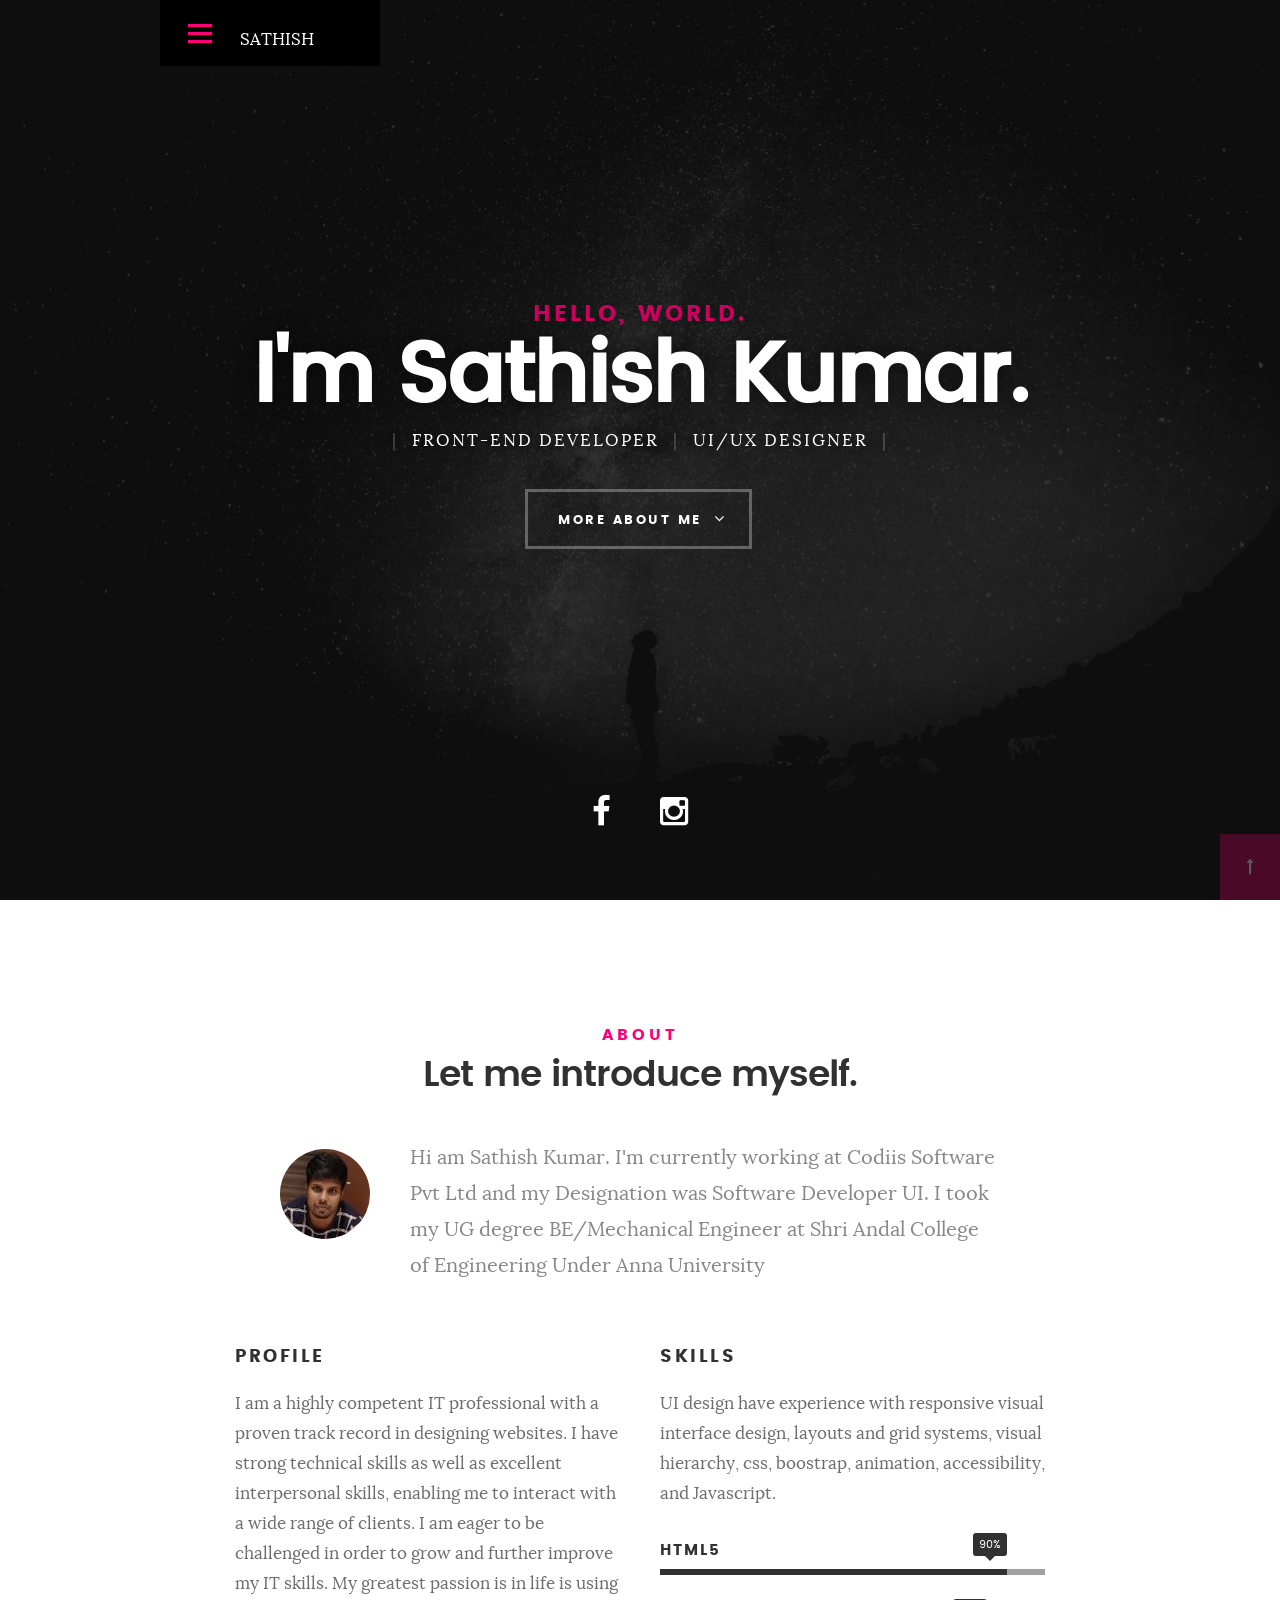
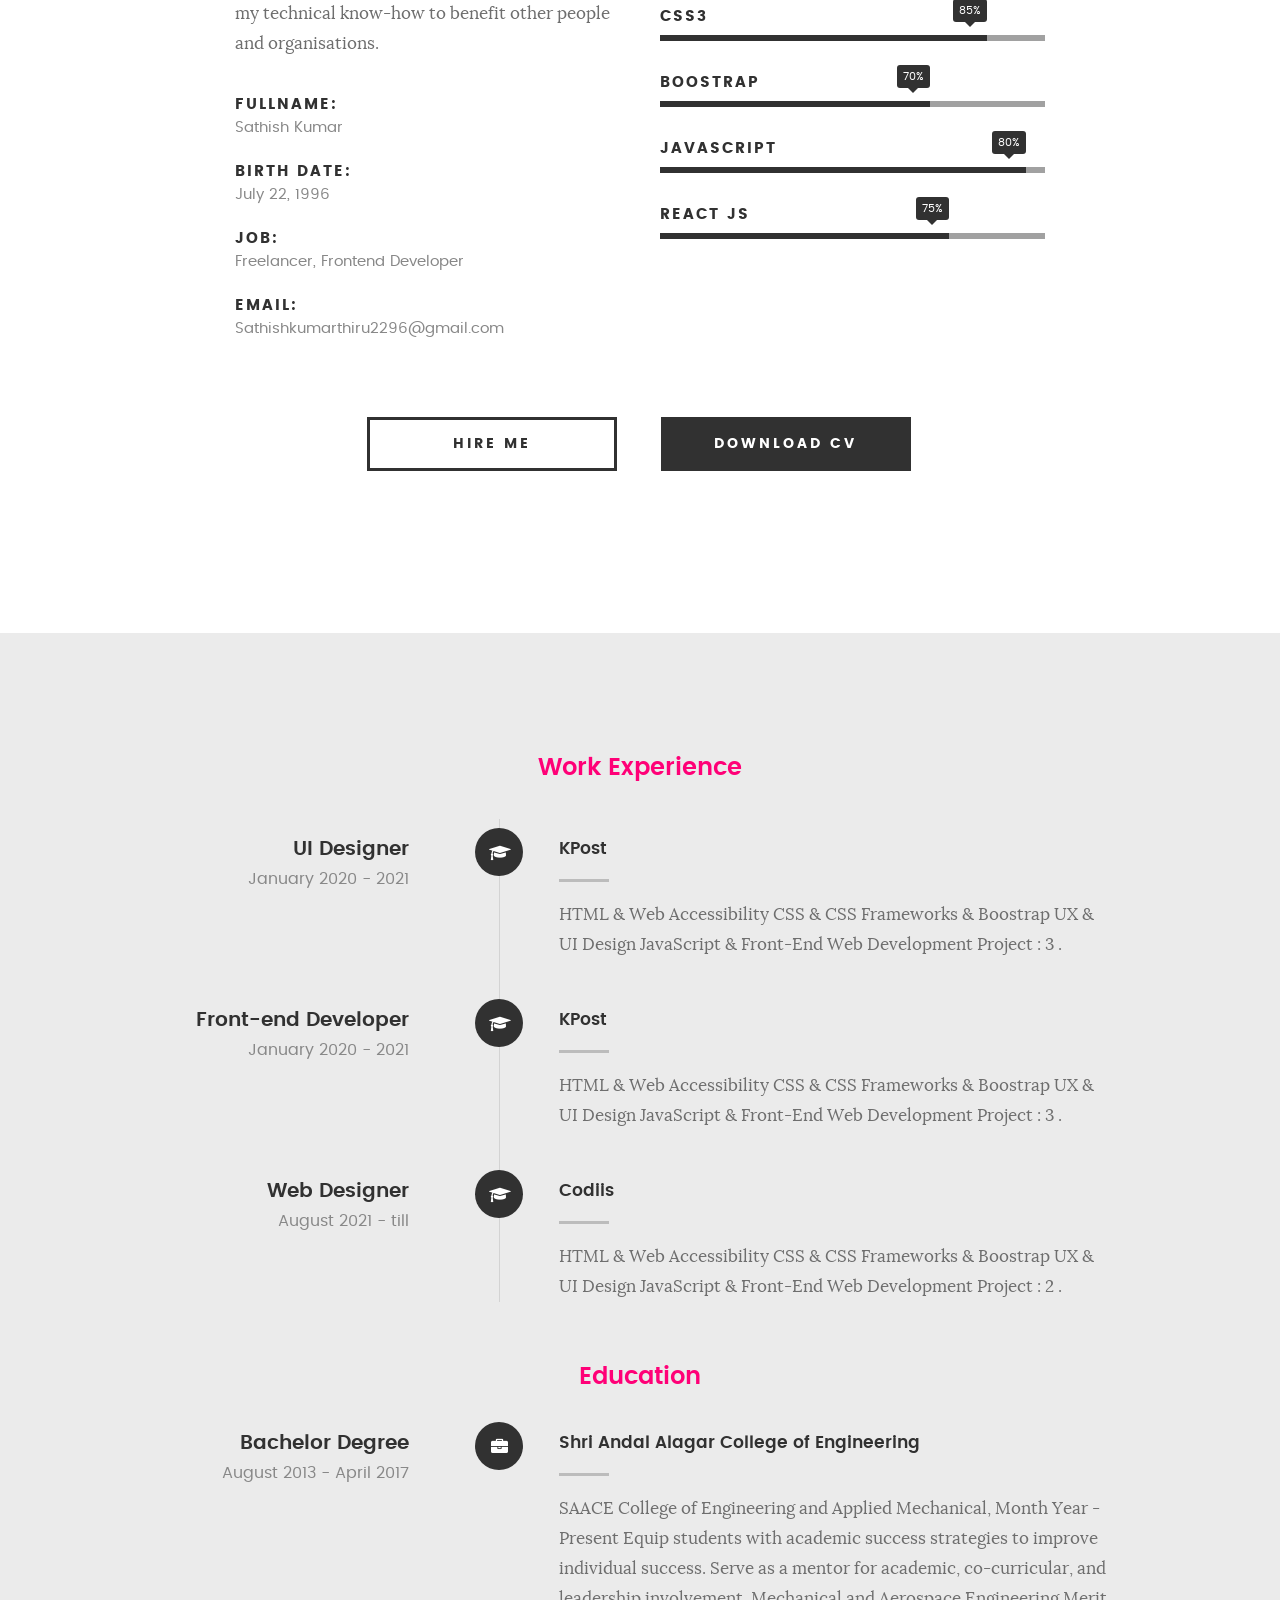
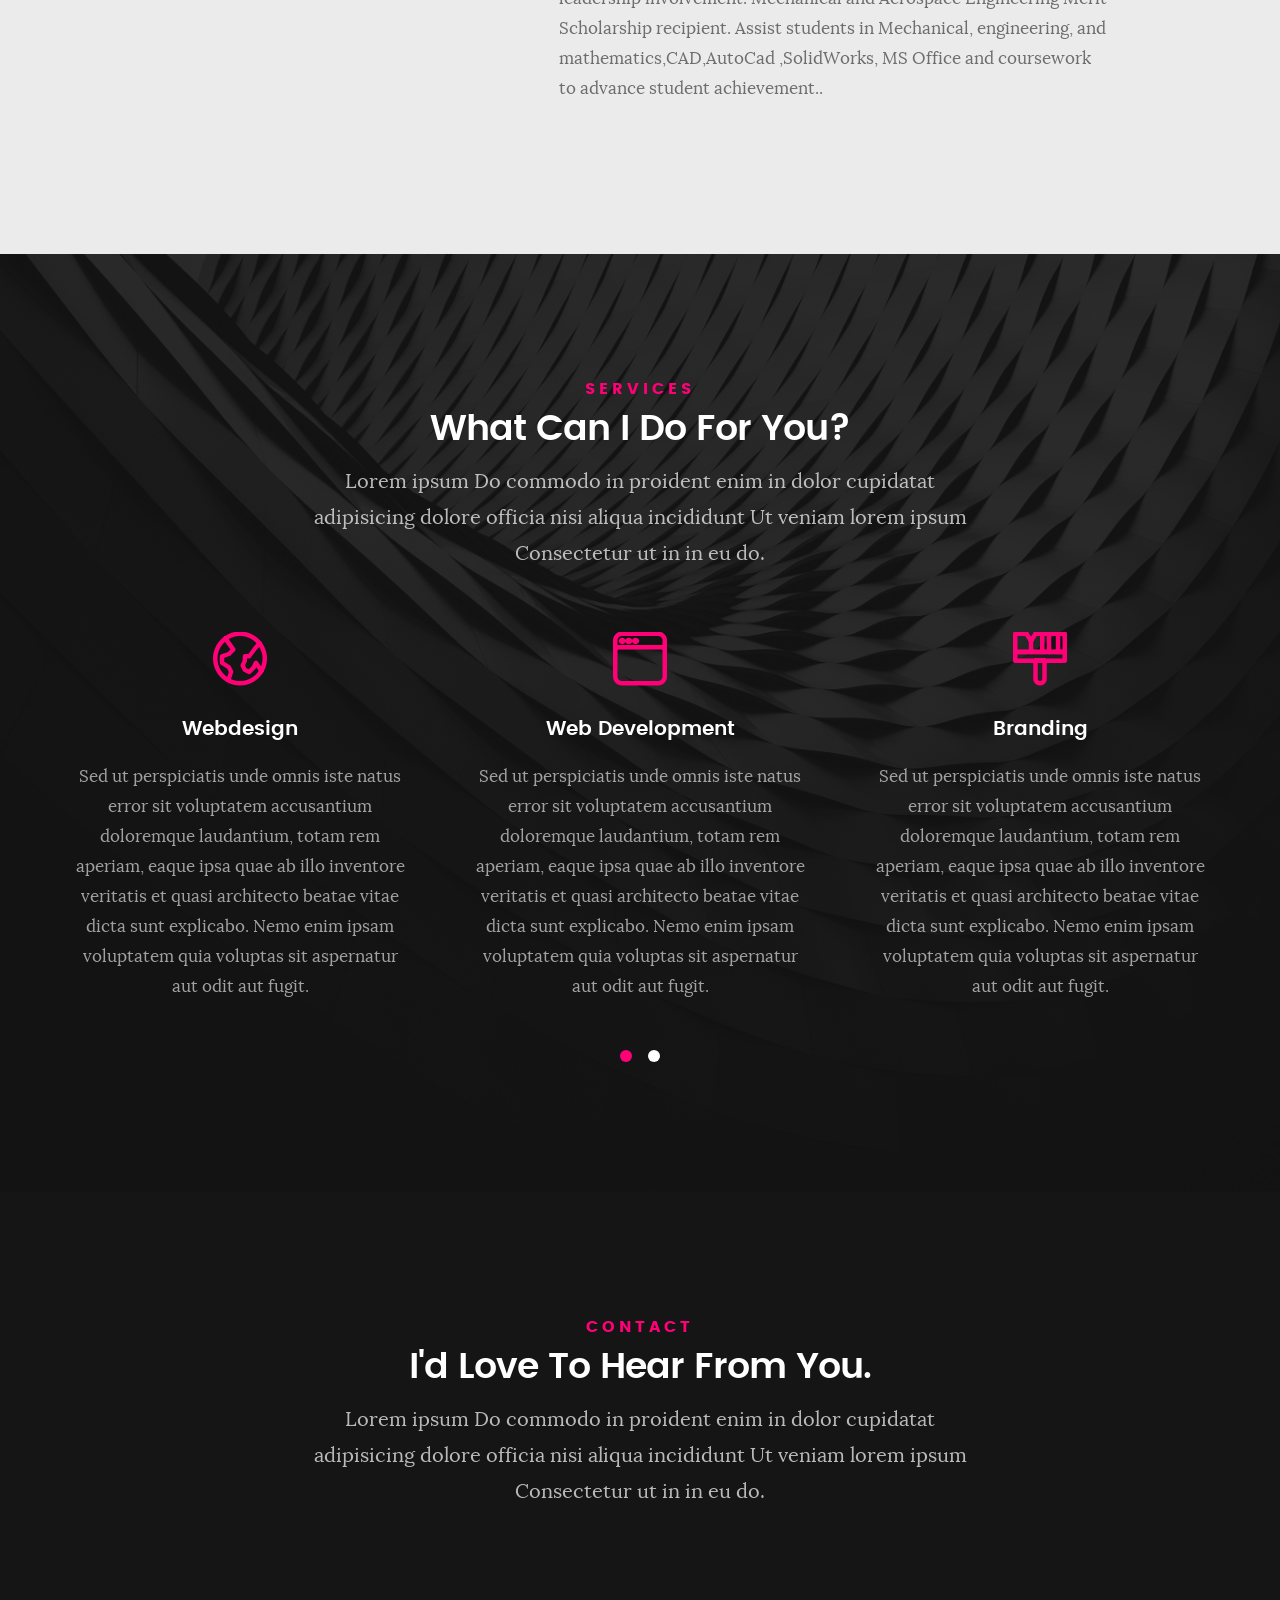
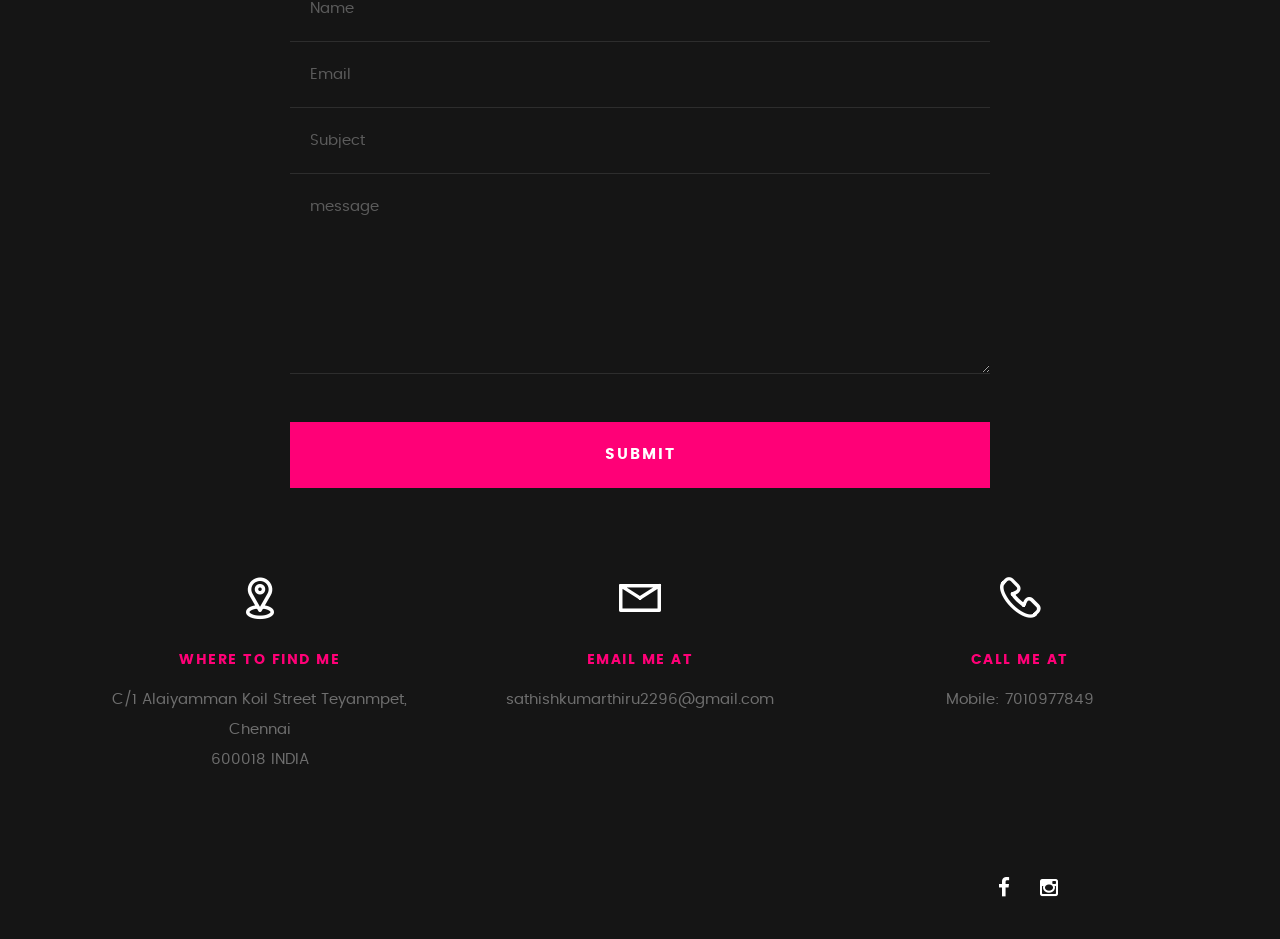
<file: index.html>
<!DOCTYPE html>
<!--[if IE 8 ]><html class="no-js oldie ie8" lang="en"> <![endif]-->
<!--[if IE 9 ]><html class="no-js oldie ie9" lang="en"> <![endif]-->
<!--[if (gte IE 9)|!(IE)]><!--><html class="no-js" lang="en"> <!--<![endif]-->
<head>

   <!--- basic page needs
   ================================================== -->
   <meta charset="utf-8">
	<title>SATZZZ</title>
	<meta name="description" content="">  
	<meta name="author" content="">

   <!-- mobile specific metas
   ================================================== -->
	<meta name="viewport" content="width=device-width, initial-scale=1, maximum-scale=1">

 	<!-- CSS
   ================================================== -->
   <link rel="stylesheet" href="css/base.css">  
   <link rel="stylesheet" href="css/main.css">
   <link rel="stylesheet" href="css/vendor.css">     

   <!-- script
   ================================================== -->   
	<script src="js/modernizr.js"></script>
	<script src="js/pace.min.js"></script>

   <!-- favicons
	================================================== -->
	<link rel="icon" type="image/png" href="favicon.png">

</head>

<body id="top">

	<!-- header 
   ================================================== -->
   <header>   	
   	<div class="row">

   		<div class="top-bar">
   			<a class="menu-toggle" href="#"><span>Menu</span></a>

	   		<div class="logo">
		         <a href="index.html">SATHISH</a>
		      </div>		      

		   	<nav id="main-nav-wrap">
					<ul class="main-navigation">
						<li class="current"><a class="smoothscroll"  href="#intro" title="">Home</a></li>
						<li><a class="smoothscroll"  href="#about" title="">About</a></li>
						<li><a class="smoothscroll"  href="#resume" title="">Resume</a></li>
						<li><a class="smoothscroll"  href="#portfolio" title="">Portfolio</a></li>
						<li><a class="smoothscroll"  href="#services" title="">Services</a></li>					
						<li><a class="smoothscroll"  href="#contact" title="">Contact</a></li>	
						<!-- <li><a href="styles.html" title="">Style Demo</a></li>				 -->
					</ul>
				</nav>    		
   		</div> <!-- /top-bar --> 
   		
   	</div> <!-- /row --> 		
   </header> <!-- /header -->

	<!-- intro section
   ================================================== -->
   <section id="intro">   

   	<div class="intro-overlay"></div>	

   	<div class="intro-content">
   		<div class="row">

   			<div class="col-twelve">

	   			<h5>Hello, World.</h5>
	   			<h1>I'm Sathish Kumar.</h1>

	   			<p class="intro-position">
	   				<span>Front-end Developer</span>
	   				<span>UI/UX Designer</span> 
	   			</p>

	   			<a class="button stroke smoothscroll" href="#about" title="">More About Me</a>

	   		</div>  
   			
   		</div>   		 		
   	</div> <!-- /intro-content --> 

   	<ul class="intro-social">        
         <li><a href="https://www.facebook.com/people/Sathish-Kumar/100014568794311"><i class="fa fa-facebook"></i></a></li>
         <!-- <li><a href="#"><i class="fa fa-behance"></i></a></li>
         <li><a href="#"><i class="fa fa-twitter"></i></a></li>
         <li><a href="#"><i class="fa fa-dribbble"></i></a></li> -->
         <li><a href="https://www.instagram.com/sathish_sk_dev"><i class="fa fa-instagram"></i></a></li>
      </ul> <!-- /intro-social -->      	

   </section> <!-- /intro -->


   <!-- about section
   ================================================== -->
   <section id="about">  

   	<div class="row section-intro">
   		<div class="col-twelve">

   			<h5>About</h5>
   			<h1>Let me introduce myself.</h1>

   			<div class="intro-info">

   				<img src="images/SATZZ.jpg" alt="Profile Picture">

   				<p class="lead">
					   <!-- Lorem ipsum Exercitation culpa qui dolor consequat exercitation fugiat laborum ex ea eiusmod ad do aliqua occaecat nisi ad irure sunt id pariatur Duis laboris amet exercitation veniam labore consectetur ea id quis eiusmod. -->
					   Hi am Sathish Kumar. I'm currently working at Codiis Software Pvt Ltd and my Designation was Software Developer UI. I took my UG degree BE/Mechanical Engineer at Shri Andal College of Engineering Under Anna University
					</p>
   			</div>   			

   		</div>   		
   	</div> <!-- /section-intro -->

   	<div class="row about-content">

   		<div class="col-six tab-full">

   			<h3>Profile</h3>
   			<p>I am a highly competent IT professional with a proven track record in designing websites. I have strong technical skills as well as excellent interpersonal skills, enabling me to interact with a wide range of clients. I am eager to be challenged in order to grow and further improve my IT skills. My greatest passion is in life is using my technical know-how to benefit other people and organisations.</p>

   			<ul class="info-list">
   				<li>
   					<strong>Fullname:</strong>
   					<span>Sathish Kumar</span>
   				</li>
   				<li>
   					<strong>Birth Date:</strong>
   					<span>July 22, 1996</span>
   				</li>
   				<li>
   					<strong>Job:</strong>
   					<span>Freelancer, Frontend Developer</span>
   				</li>
   				
   				<li>
   					<strong>Email:</strong>
   					<span>Sathishkumarthiru2296@gmail.com</span>
   				</li>

   			</ul> <!-- /info-list -->

   		</div>

   		<div class="col-six tab-full">

   			<h3>Skills</h3>
   			<p>
				UI design  have experience with responsive visual interface design, layouts and grid systems, visual hierarchy, css, boostrap, animation, accessibility, and Javascript.</p>

				<ul class="skill-bars">
				   <li>
				   	<div class="progress percent90"><span>90%</span></div>
				   	<strong>HTML5</strong>
				   </li>
				   <li>
				   	<div class="progress percent85"><span>85%</span></div>
				   	<strong>CSS3</strong>
				   </li>
				   <li>
				   	<div class="progress percent70"><span>70%</span></div>
				   	<strong>Boostrap</strong>
				   </li>
				   <li>
				   	<div class="progress percent95"><span>80%</span></div>
				   	<strong>JavaScript</strong>
				   </li>
				   <li>

				   	<div class="progress percent75"><span>75%</span></div>
				   	<strong>React JS</strong>
				   </li>
      
				</ul> <!-- /skill-bars -->		

   		</div>

   	</div>

   	<div class="row button-section">
   		<div class="col-twelve">
   			<a href="#contact" title="Hire Me" class="button stroke smoothscroll">Hire Me</a>
   			<a href="#" title="Download CV" class="button button-primary">Download CV</a>
   		</div>   		
   	</div>

   </section> <!-- /process-->    


   <!-- resume Section
   ================================================== -->
	<section id="resume" class="grey-section">

		<!-- <div class="row section-intro">
   		<div class="col-twelve">

   			<h5>Resume</h5>
   			<h1>More of my credentials.</h1>

   			<p class="lead">Lorem ipsum Do commodo in proident enim in dolor cupidatat adipisicing dolore officia nisi aliqua incididunt Ut veniam lorem ipsum Consectetur ut in in eu do.</p>

   		</div>   		
   	</div>  -->

   	<div class="row resume-timeline">

   		<div class="col-twelve resume-header">

   			<h2>Work Experience</h2>

   		</div> <!-- /resume-header -->

   		<div class="col-twelve">

   			<div class="timeline-wrap">

   				<div class="timeline-block">

	   				<div class="timeline-ico">
	   					<i class="fa fa-graduation-cap"></i>
	   				</div>

	   				<div class="timeline-header">
	   					<h3>UI Designer</h3>
	   					<p>January 2020 - 2021</p>
	   				</div>

	   				<div class="timeline-content">
	   					<h4>KPost</h4>
	   					<p>HTML & Web Accessibility
							CSS & CSS Frameworks & Boostrap
							UX & UI Design
							JavaScript & Front-End Web Development
							 Project : 3 .</p>
	   				</div>

	   			</div> <!-- /timeline-block -->

	   			<div class="timeline-block">

	   				<div class="timeline-ico">
	   					<i class="fa fa-graduation-cap"></i>
	   				</div>

	   				<div class="timeline-header">
	   					<h3>Front-end Developer</h3>
	   					<p>January 2020 - 2021</p>
	   				</div>

	   				<div class="timeline-content">
	   					<h4>KPost</h4>
	   					<p>HTML & Web Accessibility
							CSS & CSS Frameworks &
							 Boostrap
							UX & UI Design
							JavaScript & Front-End Web Development
							 Project : 3 .</p>
	   				</div>

	   			</div> <!-- /timeline-block -->

	   			<div class="timeline-block">

	   				<div class="timeline-ico">
	   					<i class="fa fa-graduation-cap"></i>
	   				</div>

	   				<div class="timeline-header">
	   					<h3>Web Designer</h3>
	   					<p>August 2021 - till</p>
	   				</div>

	   				<div class="timeline-content">
	   					<h4>Codiis</h4>
	   					<p>HTML & Web Accessibility
							CSS & CSS Frameworks & Boostrap
							UX & UI Design
							JavaScript & Front-End Web Development
							 Project : 2 .</p>
	   				</div>

	   			</div> <!-- /timeline-block -->

   			</div> <!-- /timeline-wrap -->   			

   		</div> <!-- /col-twelve -->
   		
   	</div> <!-- /resume-timeline -->
   	
   	<div class="row resume-timeline">

   		<div class="col-twelve resume-header">

   			<h2>Education</h2>

   		</div> <!-- /resume-header -->

   		<div class="col-twelve">

   			<!-- <div class="timeline-wrap">

   				<div class="timeline-block">

	   				<div class="timeline-ico">
	   					<i class="fa fa-briefcase"></i>
	   				</div>

	   				<div class="timeline-header">
	   					<h3>Master Degree</h3>
	   					<p>July 2015 - Present</p>
	   				</div>

	   				<div class="timeline-content">
	   					<h4>University of Life</h4>
	   					<p>Lorem ipsum Occaecat do esse ex et dolor culpa nisi ex in magna consectetur nisi cupidatat laboris esse eiusmod deserunt aute do quis velit esse sed Ut proident cupidatat nulla esse cillum laborum occaecat nostrud sit dolor incididunt amet est occaecat nisi.</p>
	   				</div>

	   			</div> /timeline-block -->

	   			<!-- <div class="timeline-block">

	   				<div class="timeline-ico">
	   					<i class="fa fa-briefcase"></i>
	   				</div>

	   				<div class="timeline-header">
	   					<h3>Bachelor Degree</h3>
	   					<p>August 2013 - April 2017</p>
	   				</div>

	   				<div class="timeline-content">
	   					<h4>Shri Andal Alagar College of Engineering</h4>
	   					<p>Lorem ipsum Occaecat do esse ex et dolor culpa nisi ex in magna consectetur nisi cupidatat laboris esse eiusmod deserunt aute do quis velit esse sed Ut proident cupidatat nulla esse cillum laborum occaecat nostrud sit dolor incididunt amet est occaecat nisi incididunt.</p>
	   				</div>

	   			</div> /timeline-block --> 

	   			<div class="timeline-block">

	   				<div class="timeline-ico">
	   					<i class="fa fa-briefcase"></i>
	   				</div>

	   				<div class="timeline-header">
	   					<h3>Bachelor Degree</h3>
	   					<p>August 2013 - April 2017</p>
	   				</div>

	   				<div class="timeline-content">
						<h4>Shri Andal Alagar College of Engineering</h4>
	   					<p>SAACE College of Engineering and Applied Mechanical, Month Year - Present
							Equip students with academic success strategies to improve individual success.
							Serve as a mentor for academic, co-curricular, and leadership involvement.
							Mechanical and Aerospace Engineering Merit Scholarship recipient.
							Assist students in Mechanical, engineering, and mathematics,CAD,AutoCad ,SolidWorks, MS Office and  coursework to advance student achievement..</p>
	   				</div>

	   			</div> <!-- /timeline-block -->

   			</div> <!-- /timeline-wrap -->   			

   		</div> <!-- /col-twelve -->
   		
   	</div> <!-- /resume-timeline -->
		
	</section> <!-- /features -->


	<!-- Portfolio Section
   ================================================== -->
	<!-- <section id="portfolio">

		<div class="row section-intro">
   		<div class="col-twelve">

   			<h5>Portfolio</h5>
   			<h1>Check Out Some of My Works.</h1>

   			<p class="lead">Lorem ipsum Do commodo in proident enim in dolor cupidatat adipisicing dolore officia nisi aliqua incididunt Ut veniam lorem ipsum Consectetur ut in in eu do.</p>

   		</div>   		
   	</div> 

   	<div class="row portfolio-content">

   		<div class="col-twelve">

   		
	         <div id="folio-wrapper" class="block-1-2 block-mob-full stack">

	         	<div class="bgrid folio-item">
	               <div class="item-wrap">
	               	<img src="images/portfolio/liberty.jpg" alt="Liberty">
	                  <a href="#modal-01" class="overlay">	                  	           
	                     <div class="folio-item-table">
	                     	<div class="folio-item-cell">
		     					       <h3 class="folio-title">Liberty</h3>	     					    
		     					    	 <span class="folio-types">
		     					       	  Graphic Design
		     					       </span>
		     					   </div>	                      	
	                     </div>                    
	                  </a>
	               </div>	               
	        		</div> 

	        		<div class="bgrid folio-item">
	               <div class="item-wrap">
	               	<img src="images/portfolio/shutterbug.jpg" alt="Shutterbug">
	               	<a href="#modal-02" class="overlay">              		                  
	                     <div class="folio-item-table">
	                     	<div class="folio-item-cell">
	                     		<h3 class="folio-title">Shutterbug</h3>	     					    
		     					    	<span class="folio-types">
		     					       	  Web Design
		     					      </span>		     		
		     					   </div> 	                      	
	                     </div>                    
	                  </a>
	               </div>
	        		</div> 

	            <div class="bgrid folio-item">
	               <div class="item-wrap">
	               	<img src="images/portfolio/clouds.jpg"alt="Clouds">
	                  <a href="#modal-03" class="overlay">             		                  
	                     <div class="folio-item-table">
	                     	<div class="folio-item-cell">
	                     		<h3 class="folio-title">Clouds</h3>	     					    
		     					    	<span class="folio-types">
		     					       	  Web Design
		     					      </span>		     		
		     					   </div> 	                      	
	                     </div>                    
	                  </a>
	               </div>
	        		</div> 

	            <div class="bgrid folio-item">
	               <div class="item-wrap">
	               	<img src="images/portfolio/beetle.jpg" alt="Beetle">
	                  <a href="#modal-04" class="overlay">                  	                 
	                     <div class="folio-item-table">
	                     	<div class="folio-item-cell">
	                     		<h3 class="folio-title">Beetle</h3>	     					    
		     					    	<span class="folio-types">
		     					       	  Branding
		     					      </span>		     		
		     					   </div>  	                      	
	                     </div>                    
	                  </a>
	               </div>
	        		</div>  

	        		<div class="bgrid folio-item">
	               <div class="item-wrap">
	               	<img src="images/portfolio/lighthouse.jpg" alt="Lighthouse">
	                  <a href="#modal-05" class="overlay">             		                  
	                     <div class="folio-item-table">
	                     	<div class="folio-item-cell">
	                     		<h3 class="folio-title">Lighthouse</h3>	     					    
		     					    	<span class="folio-types">
		     					       	  Web Development
		     					      </span>		     		
		     					   </div> 	                      	
	                     </div>                    
	                  </a>
	               </div>
	        		</div> 

	            <div class="bgrid folio-item">
	               <div class="item-wrap">
	               	<img src="images/portfolio/salad.jpg" alt="Salad">
	                  <a href="#modal-06" class="overlay">
	                     <div class="folio-item-table">
	                     	<div class="folio-item-cell">
	                     		<h3 class="folio-title">Salad</h3>	     					    
		     					    	<span class="folio-types">
		     					       	  Branding
		     					      </span>		     		
		     					   </div>	                      	
	                     </div>                    
	                  </a>
	               </div>
	        		</div> 
	           
	            <div id="modal-01" class="popup-modal slider mfp-hide">	

				     	<div class="media">
				     		<img src="images/portfolio/modals/m-liberty.jpg" alt="" />
				     	</div>      	

					   <div class="description-box">
					      <h4>Liberty</h4>		      
					      <p>Proin gravida nibh vel velit auctor aliquet. Aenean sollicitudin, lorem quis bibendum auctor, nisi elit consequat ipsum, nec sagittis sem nibh id elit.</p>

					      <div class="categories">Web Development</div>			               
					   </div>

			         <div class="link-box">
			            <a href="http://www.behance.net">Details</a>
					      <a href="#" class="popup-modal-dismiss">Close</a>
			         </div>		      

				   </div>

				   <div id="modal-02" class="popup-modal slider mfp-hide">	

				     	<div class="media">
				     		<img src="images/portfolio/modals/m-shutterbug.jpg" alt="" />
				     	</div>      	

					   <div class="description-box">
					      <h4>Shutterbug</h4>		      
					      <p>Proin gravida nibh vel velit auctor aliquet. Aenean sollicitudin, lorem quis bibendum auctor, nisi elit consequat ipsum, nec sagittis sem nibh id elit.</p>

					      <div class="categories">Web Design</div>			               
					   </div>

			         <div class="link-box">
			            <a href="http://www.behance.net">Details</a>
					      <a href="#" class="popup-modal-dismiss">Close</a>
			         </div>		      

				   </div> 
				   <div id="modal-03" class="popup-modal slider mfp-hide">	

				     	<div class="media">
				     		<img src="images/portfolio/modals/m-clouds.jpg" alt="" />
				     	</div>      	

					   <div class="description-box">
					      <h4>Clouds</h4>		      
					      <p>Proin gravida nibh vel velit auctor aliquet. Aenean sollicitudin, lorem quis bibendum auctor, nisi elit consequat ipsum, nec sagittis sem nibh id elit.</p>

					      <div class="categories">Web Design</div>			               
					   </div>

			         <div class="link-box">
			            <a href="http://www.behance.net">Details</a>
					      <a href="#" class="popup-modal-dismiss">Close</a>
			         </div>		      

				   </div> 

				   <div id="modal-04" class="popup-modal slider mfp-hide">	

				     	<div class="media">
				     		<img src="images/portfolio/modals/m-beetle.jpg" alt="" />
				     	</div>      	

					   <div class="description-box">
					      <h4>Beetle</h4>		      
					      <p>Proin gravida nibh vel velit auctor aliquet. Aenean sollicitudin, lorem quis bibendum auctor, nisi elit consequat ipsum, nec sagittis sem nibh id elit.</p>

					      <div class="categories">Branding</div>			               
					   </div>

			         <div class="link-box">
			            <a href="http://www.behance.net">Details</a>
					      <a href="#" class="popup-modal-dismiss">Close</a>
			         </div>		      

				   </div> 

				   <div id="modal-05" class="popup-modal slider mfp-hide">	

				     	<div class="media">
				     		<img src="images/portfolio/modals/m-lighthouse.jpg" alt="" />
				     	</div>      	

					   <div class="description-box">
					      <h4>Lighthouse</h4>		      
					      <p>Proin gravida nibh vel velit auctor aliquet. Aenean sollicitudin, lorem quis bibendum auctor, nisi elit consequat ipsum, nec sagittis sem nibh id elit.</p>

					      <div class="categories">Web Development</div>			               
					   </div>

			         <div class="link-box">
			            <a href="http://www.behance.net">Details</a>
					      <a href="#" class="popup-modal-dismiss">Close</a>
			         </div>		      

				   </div> 

				   <div id="modal-06" class="popup-modal slider mfp-hide">	

				     	<div class="media">
				     		<img src="images/portfolio/modals/m-salad.jpg" alt="" />
				     	</div>      	

					   <div class="description-box">
					      <h4>Salad</h4>		      
					      <p>Proin gravida nibh vel velit auctor aliquet. Aenean sollicitudin, lorem quis bibendum auctor, nisi elit consequat ipsum, nec sagittis sem nibh id elit.</p>

					      <div class="categories">Branding</div>			               
					   </div>

			         <div class="link-box">
			            <a href="http://www.behance.net">Details</a>
					      <a href="#" class="popup-modal-dismiss">Close</a>
			         </div>		      

				   </div> 

	         </div> 

   		</div>   

   	</div>
		
	</section>  -->


	<!-- CTA Section
   ================================================== -->
	<!-- <section id="cta" class="grey-section">

   	<div class="row cta-content">

   		<div class="col-twelve section-ads">  

	     		<h2 class="h01"><a href="http://www.dreamhost.com/r.cgi?287326|STYLESHOUT">Styleshout Recommends Dreamhost.</a></h2>

		      <p class="lead">
		      Looking for an awesome and reliable webhosting? Try <a href="http://www.dreamhost.com/r.cgi?287326|STYLESHOUT"><span>DreamHost</span></a>.
				Get <span>$50 off</span> when you sign up with the promocode <span>styleshout</span>. 
				
				</p>

				<div class="action">
			      <a class="button button-primary large" href="http://www.dreamhost.com/r.cgi?287326|STYLESHOUT">Sign Up Now</a>
		      </div>		     	

   		</div>

   	</div>

   </section>  -->

	
	<!-- services Section
   ================================================== -->
	<section id="services">

		<div class="overlay"></div>

		<div class="row section-intro">
   		<div class="col-twelve">

   			<h5>Services</h5>
   			<h1>What Can I Do For You?</h1>

   			<p class="lead">Lorem ipsum Do commodo in proident enim in dolor cupidatat adipisicing dolore officia nisi aliqua incididunt Ut veniam lorem ipsum Consectetur ut in in eu do.</p>

   		</div>   		
   	</div> <!-- /section-intro -->

   	<div class="row services-content">

   		<div id="owl-slider" class="owl-carousel services-list">

	      	<div class="service">	

	      		<span class="icon"><i class="icon-earth"></i></span>            

	            <div class="service-content">	

	            	 <h3>Webdesign</h3>

		            <p class="desc">Sed ut perspiciatis unde omnis iste natus error sit voluptatem accusantium doloremque laudantium, totam rem aperiam, eaque ipsa quae ab illo inventore veritatis et quasi architecto beatae vitae dicta sunt explicabo. Nemo enim ipsam voluptatem quia voluptas sit aspernatur aut odit aut fugit.
	         		</p>
	         		
	         	</div> 	         	 

				</div> <!-- /service -->

				<div class="service">	

					<span class="icon"><i class="icon-window"></i></span>                          

	            <div class="service-content">	

	            	<h3>Web Development</h3>  

		            <p class="desc">Sed ut perspiciatis unde omnis iste natus error sit voluptatem accusantium doloremque laudantium, totam rem aperiam, eaque ipsa quae ab illo inventore veritatis et quasi architecto beatae vitae dicta sunt explicabo. Nemo enim ipsam voluptatem quia voluptas sit aspernatur aut odit aut fugit.
	         		</p>

	            </div>	                          

			   </div> <!-- /service -->

			   <div class="service">

			   	<span class="icon"><i class="icon-paint-brush"></i></span>		            

	            <div class="service-content">

	            	<h3>Branding</h3>

		            <p class="desc">Sed ut perspiciatis unde omnis iste natus error sit voluptatem accusantium doloremque laudantium, totam rem aperiam, eaque ipsa quae ab illo inventore veritatis et quasi architecto beatae vitae dicta sunt explicabo. Nemo enim ipsam voluptatem quia voluptas sit aspernatur aut odit aut fugit.
	        			</p> 

	            </div> 	            	               

			   </div> <!-- /service -->

				<div class="service">

					<span class="icon"><i class="icon-toggles"></i></span>	              

	            <div class="service-content">

	            	<h3>UI/UX Design</h3>

		            <p class="desc">Sed ut perspiciatis unde omnis iste natus error sit voluptatem accusantium doloremque laudantium, totam rem aperiam, eaque ipsa quae ab illo inventore veritatis et quasi architecto beatae vitae dicta sunt explicabo. Nemo enim ipsam voluptatem quia voluptas sit aspernatur aut odit aut fugit.
	         		</p> 
	         		
	            </div>                

				</div> <!-- /service -->

			   <div class="service">

			   	<span class="icon"><i class="icon-image"></i></span>	            

	            <div class="service-content">

	            	<h3>Graphics Design</h3>

		            <p class="desc">Sed ut perspiciatis unde omnis iste natus error sit voluptatem accusantium doloremque laudantium, totam rem aperiam, eaque ipsa quae ab illo inventore veritatis et quasi architecto beatae vitae dicta sunt explicabo. Nemo enim ipsam voluptatem quia voluptas sit aspernatur aut odit aut fugit.
	        			</p> 

	            </div>	               

			   </div> <!-- /service -->

			   <div class="service">

			   	<span class="icon"><i class="icon-chat"></i></span>	   	           

	            <div class="service-content">

	            	 <h3>Consultancy</h3>

		            <p class="desc">Sed ut perspiciatis unde omnis iste natus error sit voluptatem accusantium doloremque laudantium, totam rem aperiam, eaque ipsa quae ab illo inventore veritatis et quasi architecto beatae vitae dicta sunt explicabo. Nemo enim ipsam voluptatem quia voluptas sit aspernatur aut odit aut fugit.
	        			</p> 
	        			
	            </div>	               

			   </div> <!-- /service -->

	      </div> <!-- /services-list -->
   		
   	</div> <!-- /services-content -->
		
	</section> <!-- /services -->	


	<!-- stats Section
   ================================================== -->
	<!-- <section id="stats" class="count-up">

		<div class="row">
			<div class="col-twelve">

				<div class="block-1-6 block-s-1-3 block-tab-1-2 block-mob-full stats-list">

					<div class="bgrid stat">

						<div class="icon-part">
							<i class="icon-pencil-ruler"></i>
						</div>

						<h3 class="stat-count">
							1500
						</h3>

						<h5 class="stat-title">
							Projects Completed
						</h5>

					</div> 				

					<div class="bgrid stat">

						<div class="icon-part">
							<i class="icon-users"></i>
						</div>

						<h3 class="stat-count">
							900
						</h3>

						<h5 class="stat-title">
							Happy Clients
						</h5>

					</div> 

					<div class="bgrid stat">

						<div class="icon-part">
							<i class="icon-badge"></i>
						</div>

						<h3 class="stat-count">
							200
						</h3>

						<h5 class="stat-title">
							Awards Received
						</h5>

					</div> 								

					<div class="bgrid stat">

						<div class="icon-part">
							<i class="icon-light-bulb"></i>
						</div>

						<h3 class="stat-count">
							120
						</h3>

						<h5 class="stat-title">
							Crazy Ideas
						</h5>

					</div>

					<div class="bgrid stat">

						<div class="icon-part">
							<i class="icon-cup"></i>
						</div>

						<h3 class="stat-count">
							1500
						</h3>

						<h5 class="stat-title">
							Coffee Cups
						</h5>

					</div>

					<div class="bgrid stat">

						<div class="icon-part">
							<i class="icon-clock"></i>
						</div>

						<h3 class="stat-count">
							7200
						</h3>

						<h5 class="stat-title">
							Hours
						</h5>

					</div> 

				</div> 

			</div> 
		</div> 

	</section> /stats -->

	
   <!-- contact
   ================================================== -->
	<section id="contact">

		<div class="row section-intro">
   		<div class="col-twelve">

   			<h5>Contact</h5>
   			<h1>I'd Love To Hear From You.</h1>

   			<p class="lead">Lorem ipsum Do commodo in proident enim in dolor cupidatat adipisicing dolore officia nisi aliqua incididunt Ut veniam lorem ipsum Consectetur ut in in eu do.</p>

   		</div> 
   	</div> <!-- /section-intro -->

   	<div class="row contact-form">

   		<div class="col-twelve">

            <!-- form -->
            <form name="contactForm" id="contactForm" method="post" action="">
      			<fieldset>

                  <div class="form-field">
 						   <input name="contactName" type="text" id="contactName" placeholder="Name" value="" minlength="2" required="">
                  </div>
                  <div class="form-field">
	      			   <input name="contactEmail" type="email" id="contactEmail" placeholder="Email" value="" required="">
	               </div>
                  <div class="form-field">
	     				   <input name="contactSubject" type="text" id="contactSubject" placeholder="Subject" value="">
	               </div>                       
                  <div class="form-field">
	                 	<textarea name="contactMessage" id="contactMessage" placeholder="message" rows="10" cols="50" required=""></textarea>
	               </div>                      
                 <div class="form-field">
                     <button class="submitform">Submit</button>
                     <div id="submit-loader">
                        <div class="text-loader">Sending...</div>                             
       				      <div class="s-loader">
								  	<div class="bounce1"></div>
								  	<div class="bounce2"></div>
								  	<div class="bounce3"></div>
								</div>
							</div>
                  </div>

      			</fieldset>
      		</form> <!-- Form End -->

            <!-- contact-warning -->
            <div id="message-warning">            	
            </div>            
            <!-- contact-success -->
      		<div id="message-success">
               <i class="fa fa-check"></i>Your message was sent, thank you!<br>
      		</div>

         </div> <!-- /col-twelve -->
   		
   	</div> <!-- /contact-form -->

   	<div class="row contact-info">

   		<div class="col-four tab-full">

   			<div class="icon">
   				<i class="icon-pin"></i>
   			</div>

   			<h5>Where to find me</h5>

   			<p>
           C/1 Alaiyamman Koil Street Teyanmpet, Chennai<br>
            600018 INDIA
            </p>

   		</div>

   		<div class="col-four tab-full collapse">

   			<div class="icon">
   				<i class="icon-mail"></i>
   			</div>

   			<h5>Email Me At</h5>

   			<!-- <p>someone@kardswebsite.com<br> -->
			   sathishkumarthiru2296@gmail.com			     
			   </p>

   		</div>

   		<div class="col-four tab-full">

   			<div class="icon">
   				<i class="icon-phone"></i>
   			</div>

   			<h5>Call Me At</h5>

   			<p>
			   	Mobile: 7010977849<br>
			     
			   </p>

   		</div>
   		
   	</div> <!-- /contact-info -->
		
	</section> <!-- /contact -->


   <!-- footer
   ================================================== -->

   <footer>
     	<div class="row">

     		<div class="col-six tab-full pull-right social">

     			<ul class="footer-social">        
			      <li><a href="https://www.facebook.com/people/Sathish-Kumar/100014568794311/"><i class="fa fa-facebook"></i></a></li>
			      <!-- <li><a href="#"><i class="fa fa-behance"></i></a></li>
			      <li><a href="#"><i class="fa fa-twitter"></i></a></li>
			      <li><a href="#"><i class="fa fa-dribbble"></i></a></li> -->
			      <li><a href="https://www.instagram.com/sathish_sk_dev/"><i class="fa fa-instagram"></i></a></li>
			   </ul> 
	      		
	      </div>

      	<!-- <div class="col-six tab-full">
	      	<div class="copyright">
		        	<span>© Copyright Kards 2020 - 2021.</span> 
		        	<span>Design by <a href="http://www.styleshout.com/">styleshout</a></span>	         	
		         </div>		                  
	      	</div> -->

	      	<div id="go-top">
		         <a class="smoothscroll" title="Back to Top" href="#top"><i class="fa fa-long-arrow-up"></i></a>
		      </div>

      	</div> <!-- /row -->     	
   </footer>  

   <div id="preloader"> 
    	<div id="loader"></div>
   </div> 

   <!-- Java Script
   ================================================== --> 
   <script src="js/jquery-2.1.3.min.js"></script>
   <script src="js/plugins.js"></script>
   <script src="js/main.js"></script>

</body>

</html>
</file>
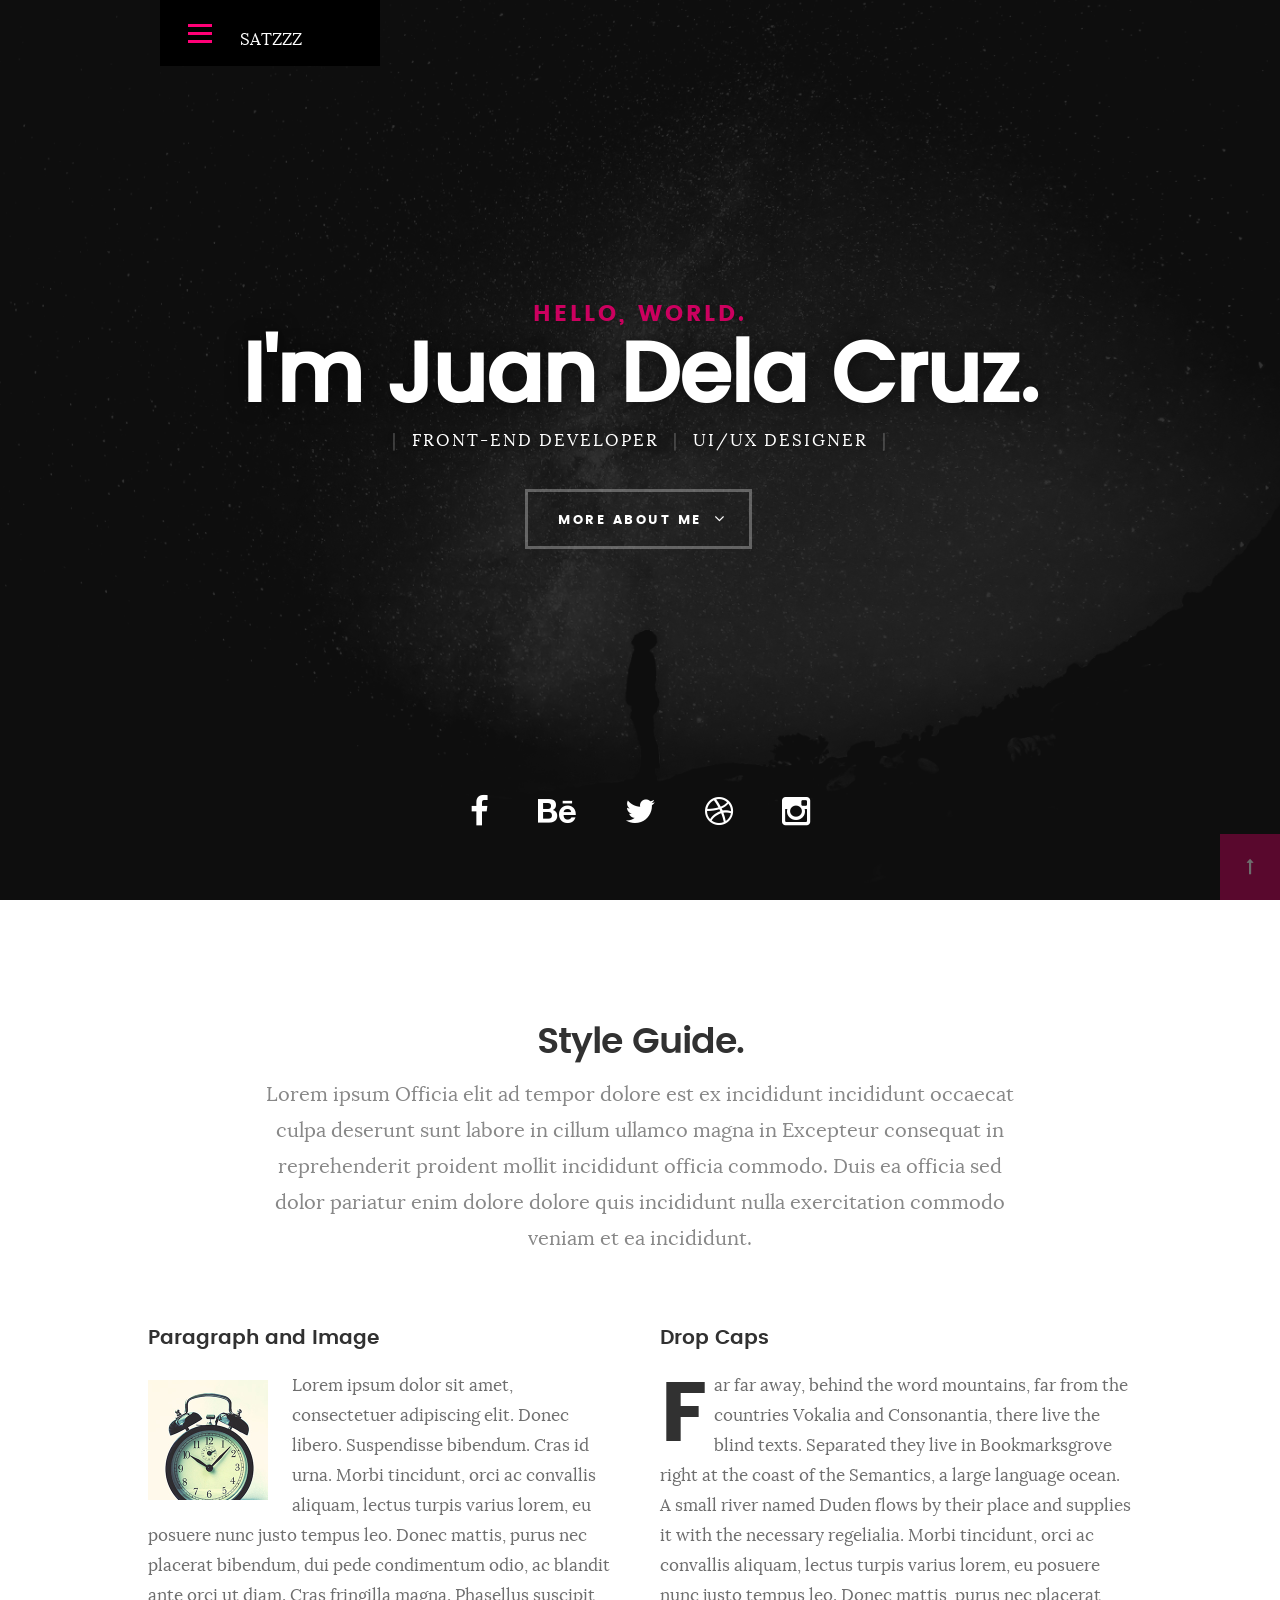
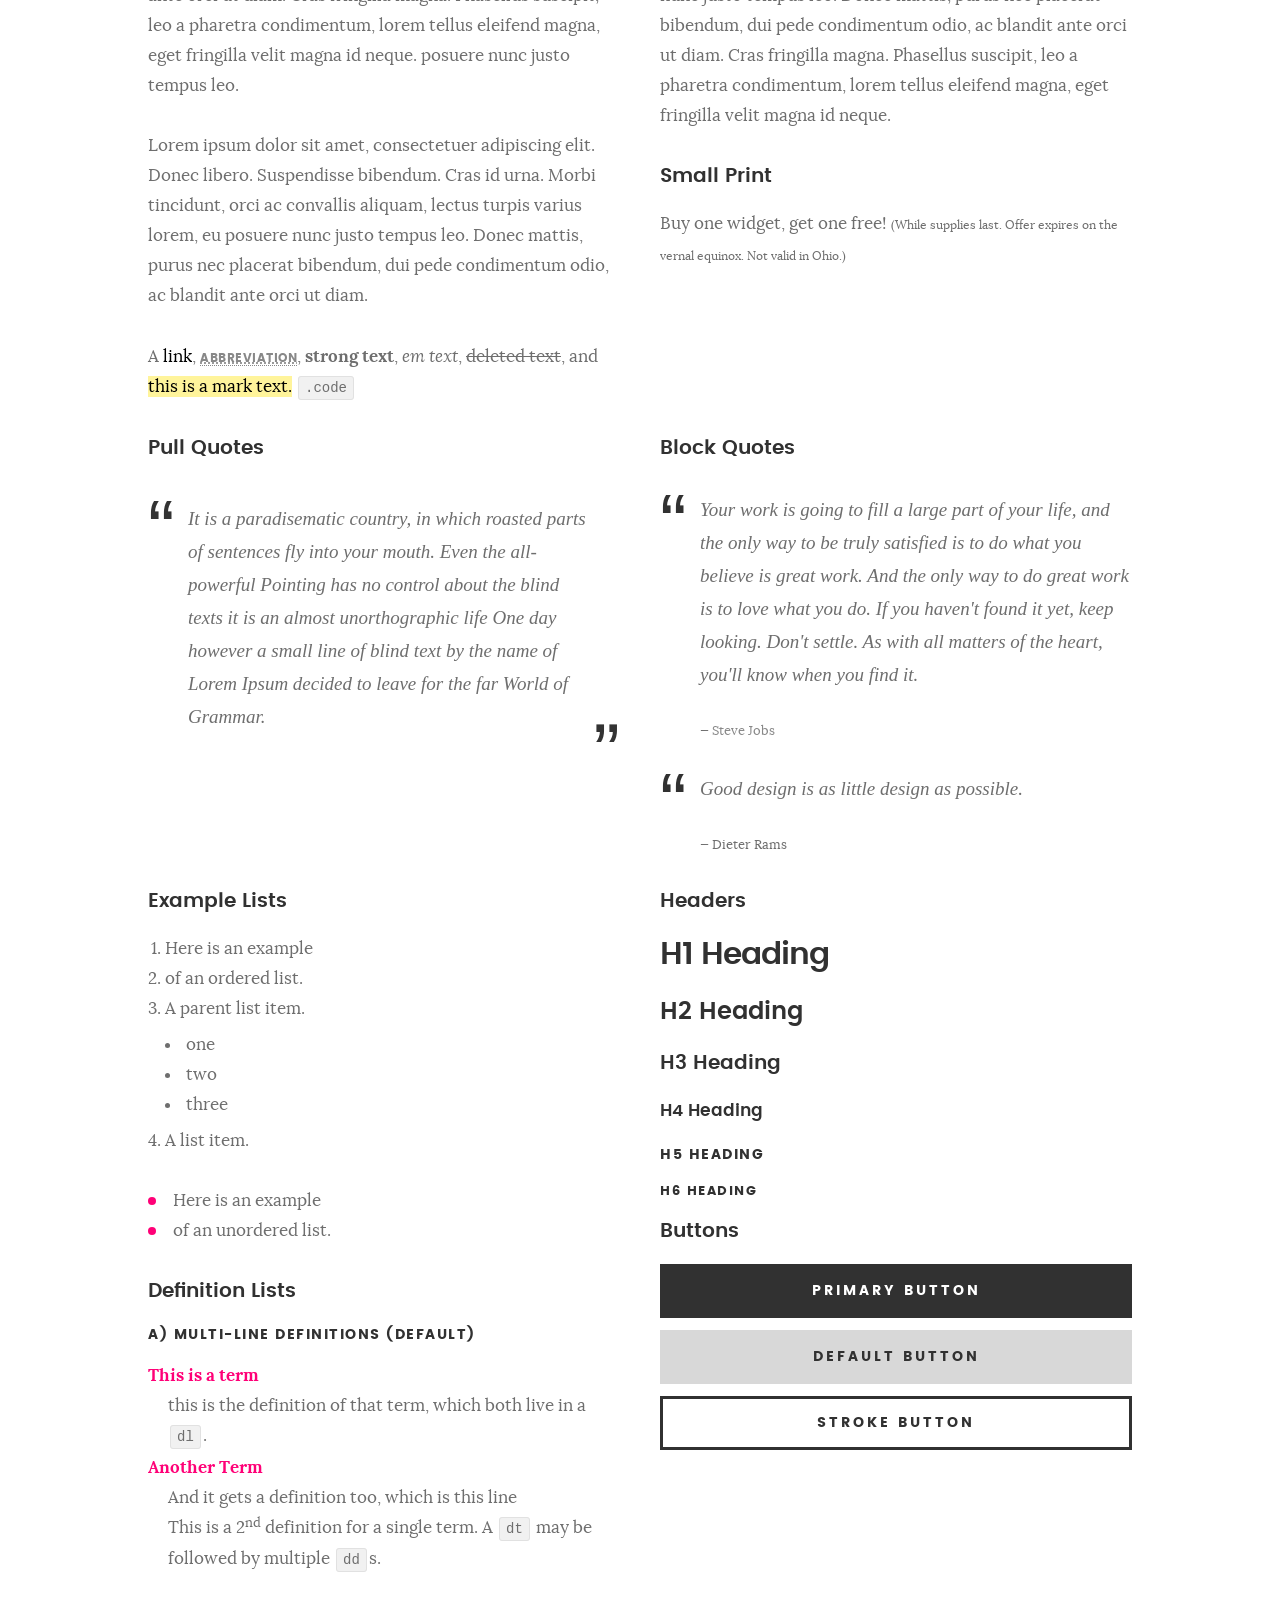
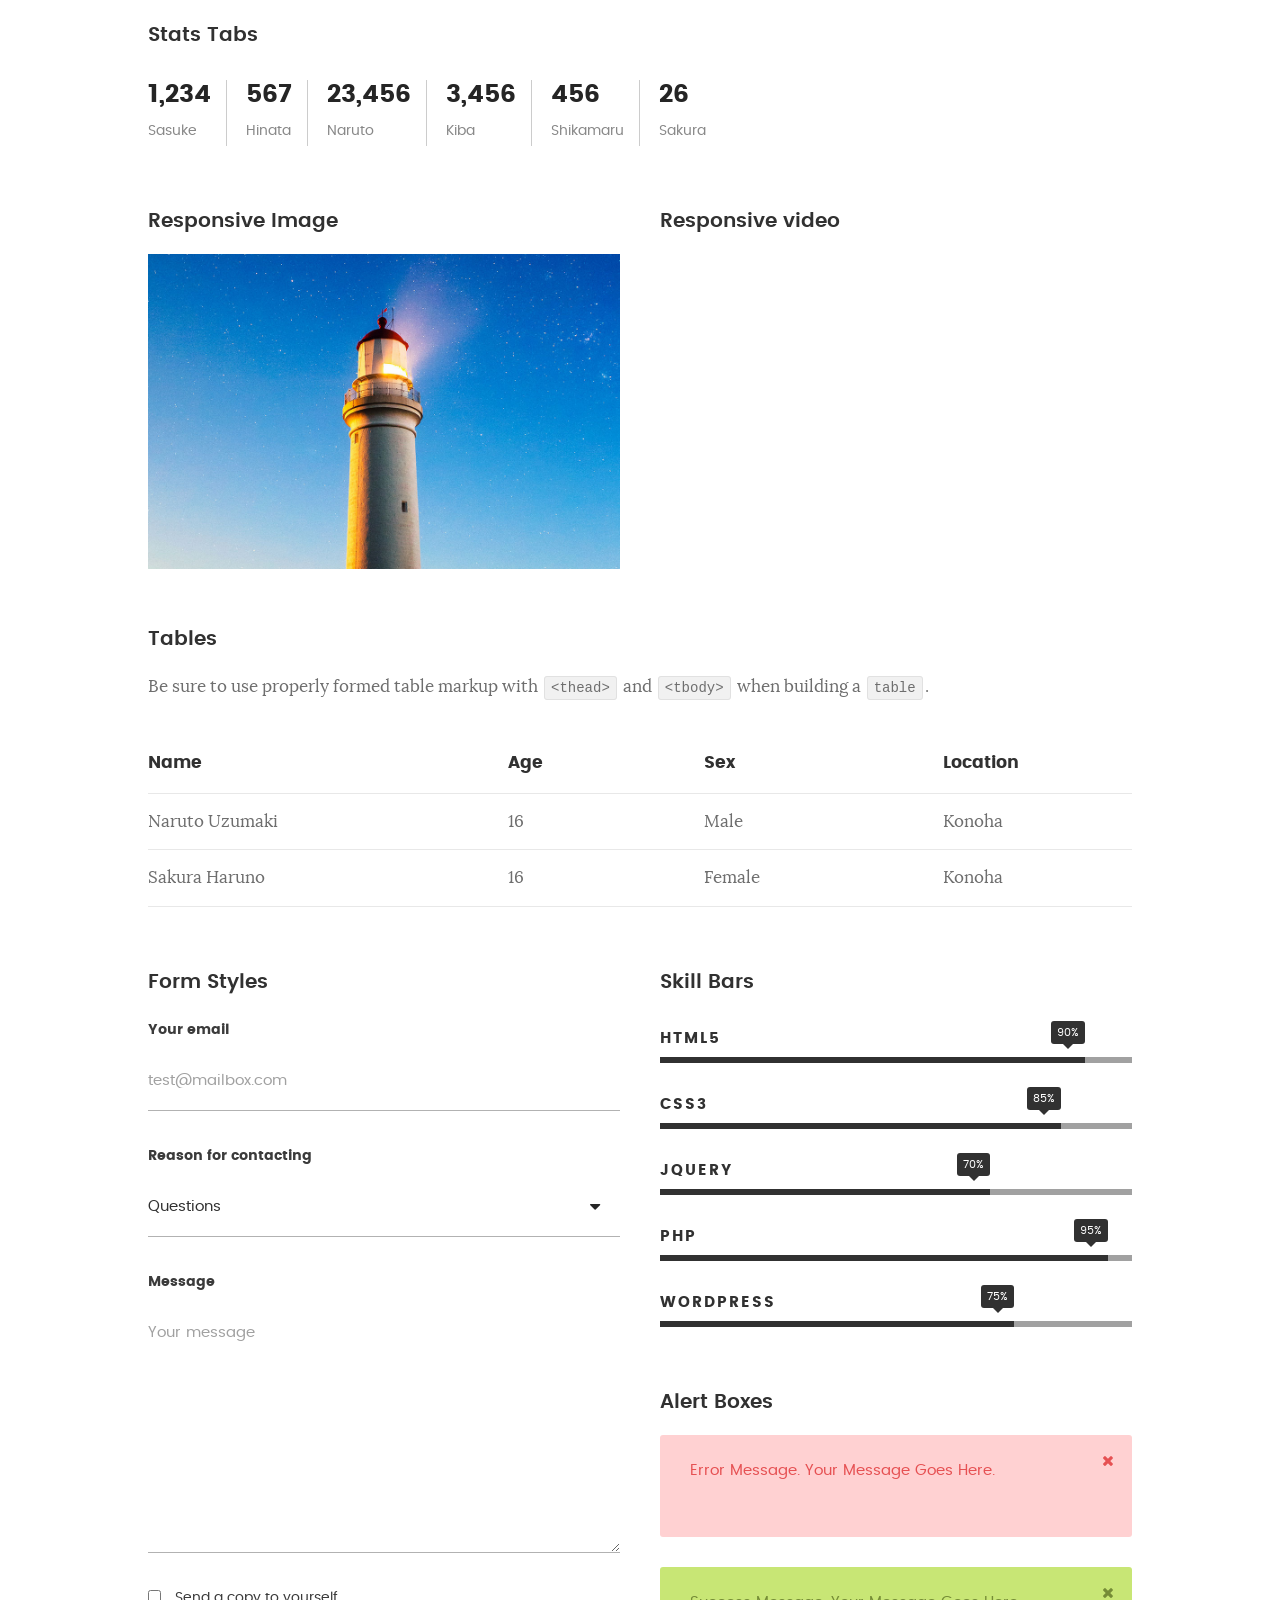
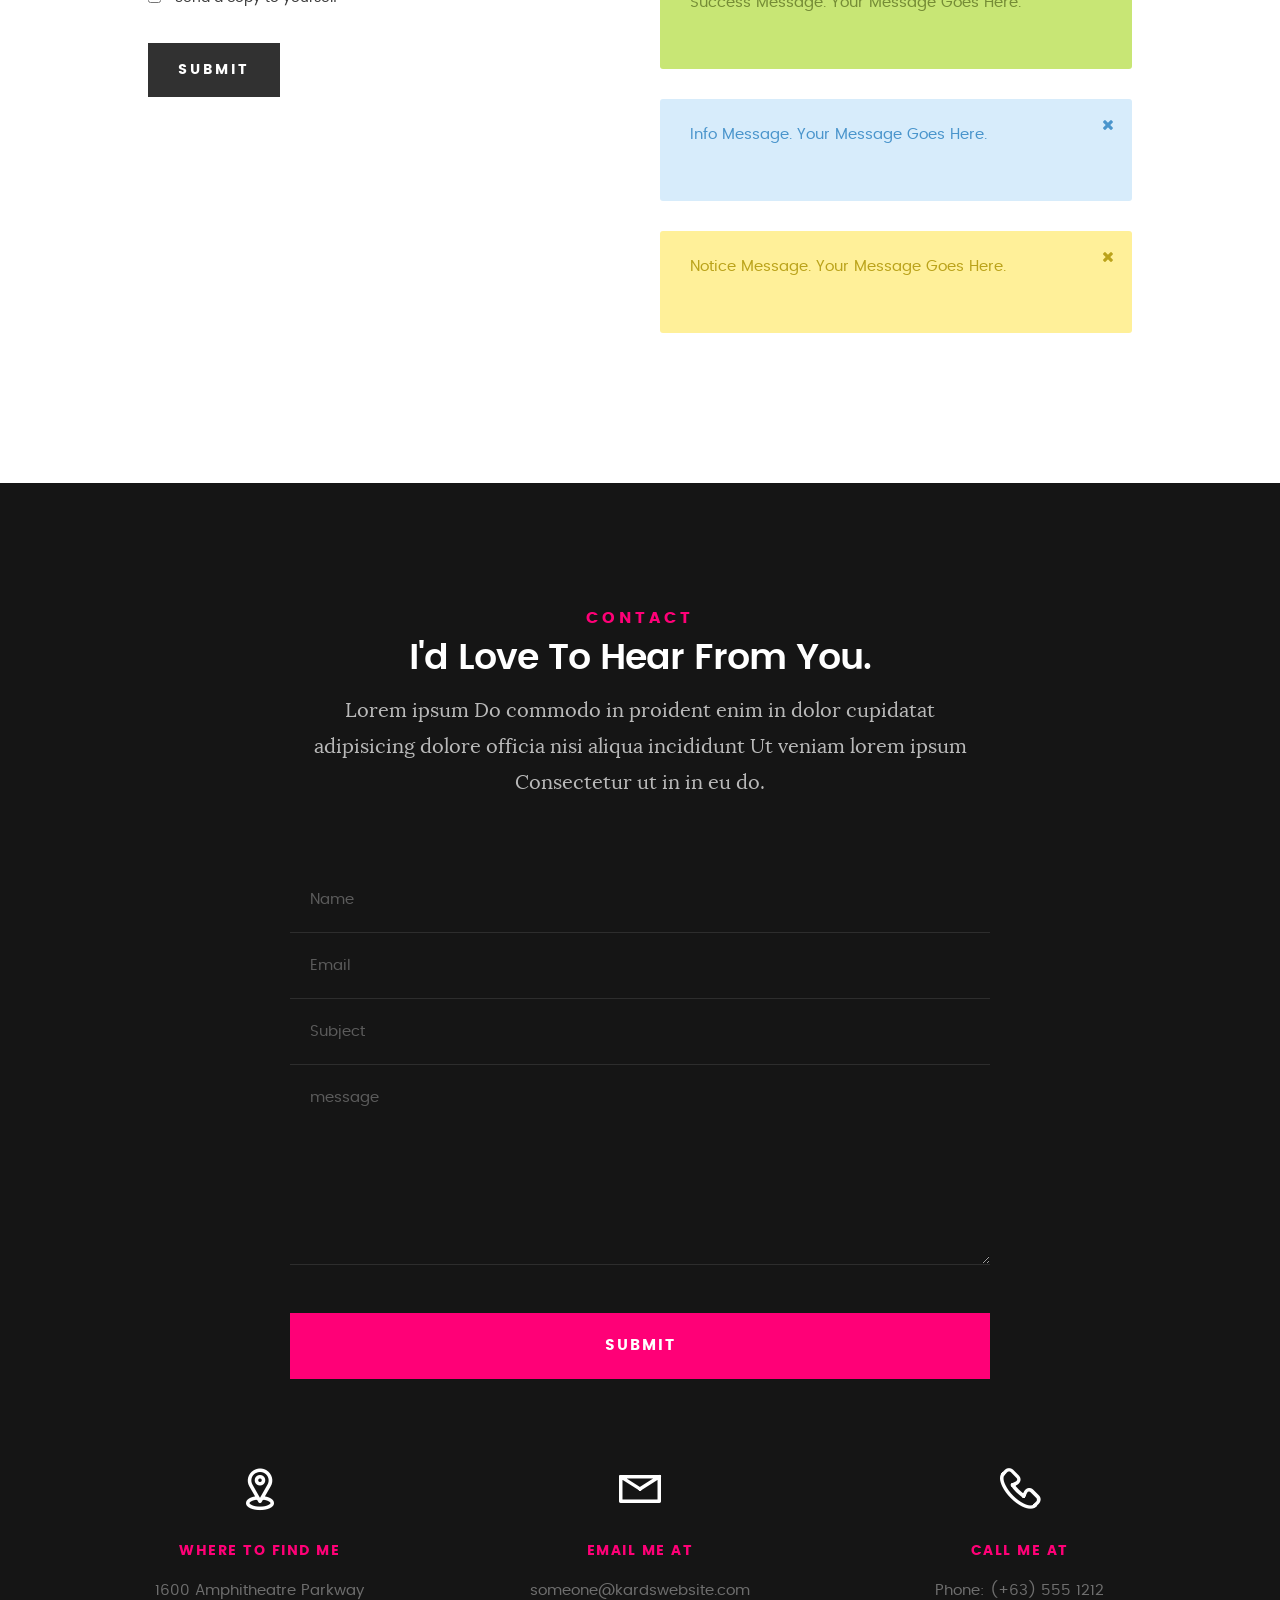
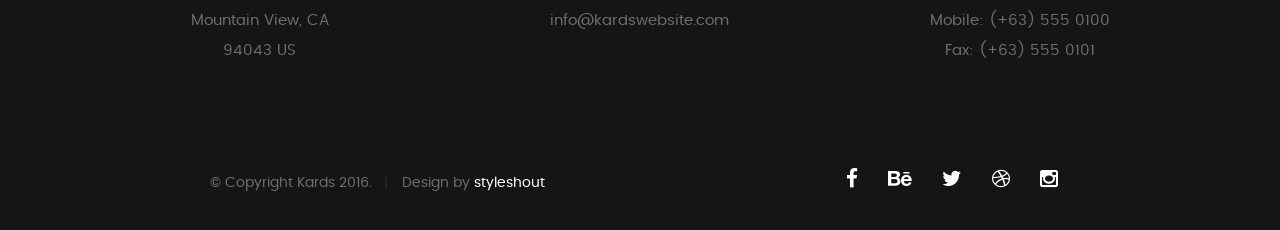
<file: styles.html>
<!DOCTYPE html>
<!--[if IE 8 ]><html class="no-js oldie ie8" lang="en"> <![endif]-->
<!--[if IE 9 ]><html class="no-js oldie ie9" lang="en"> <![endif]-->
<!--[if (gte IE 9)|!(IE)]><!--><html class="no-js" lang="en"> <!--<![endif]-->
<head>

   <!--- basic page needs
   ================================================== -->
   <meta charset="utf-8">
	<title>Style Demo - Kards</title>
	<meta name="description" content="">  
	<meta name="author" content="">

   <!-- mobile specific metas
   ================================================== -->
	<meta name="viewport" content="width=device-width, initial-scale=1, maximum-scale=1">

 	<!-- CSS
   ================================================== -->
   <link rel="stylesheet" href="css/base.css">  
   <link rel="stylesheet" href="css/main.css">
   <link rel="stylesheet" href="css/vendor.css">

   <style type="text/css" media="screen">

   	#styles { 
   		background: white;
   		padding-top: 12rem;
   		padding-bottom: 12rem;
   	}
   	#styles .row {
   		max-width: 1024px;
     	}
     	#styles .section-intro {
   		max-width: 800px;
     	}
      	
   </style>       

   <!-- script
   ================================================== -->
	<script src="js/modernizr.js"></script>
	<script src="js/pace.min.js"></script>

   <!-- favicons
	================================================== -->
	<link rel="icon" type="image/png" href="favicon.png">

</head>

<body id="top">

	<!-- header 
   ================================================== -->
   <header>   	
   	<div class="row">

   		<div class="top-bar">
   			<a class="menu-toggle" href="#"><span>Menu</span></a>

	   		<div class="logo">
		         <a href="index.html">SATZZZ</a>
		      </div>		      

		   	<nav id="main-nav-wrap">
					<ul class="main-navigation">
						<li><a href="index.html#intro" title="">Home</a></li>
						<li><a href="index.html#about" title="">About</a></li>
						<li><a href="index.html#resume" title="">Resume</a></li>
						<li><a href="index.html#portfolio" title="">Portfolio</a></li>
						<li><a href="index.html#services" title="">Services</a></li>					
						<li><a class="smoothscroll"  href="#contact" title="">Contact</a></li>	
						<li><a href="styles.html" title="">Style Demo</a></li>				
					</ul>
				</nav>    		
   		</div> <!-- /top-bar --> 
   		
   	</div> <!-- /row --> 		
   </header> <!-- /header -->

	<!-- intro section
   ================================================== -->
   <section id="intro">   

   	<div class="intro-overlay"></div>	

   	<div class="intro-content">
   		<div class="row">

   			<div class="col-twelve">

	   			<h5>Hello, World.</h5>
	   			<h1>I'm Juan Dela Cruz.</h1>

	   			<p class="intro-position">
	   				<span>Front-end Developer</span>
	   				<span>UI/UX Designer</span> 
	   			</p>

	   			<a class="button stroke smoothscroll" href="#about" title="">More About Me</a>

	   		</div>  
   			
   		</div>   		 		
   	</div> <!-- /intro-content --> 

   	<ul class="intro-social">        
         <li><a href="#"><i class="fa fa-facebook"></i></a></li>
         <li><a href="#"><i class="fa fa-behance"></i></a></li>
         <li><a href="#"><i class="fa fa-twitter"></i></a></li>
         <li><a href="#"><i class="fa fa-dribbble"></i></a></li>
         <li><a href="#"><i class="fa fa-instagram"></i></a></li>
      </ul> <!-- /intro-social -->      	

   </section> <!-- /intro -->


   <!-- Style Demo
   ================================================== -->
   <section id="styles">

   	<div class="row section-intro">

   		<div class="col-twelve">

   			<h1>Style Guide.</h1>

   			<p class="lead">Lorem ipsum Officia elit ad tempor dolore est ex incididunt incididunt occaecat culpa deserunt sunt labore in cillum ullamco magna in Excepteur consequat in reprehenderit proident mollit incididunt officia commodo.
   			Duis ea officia sed dolor pariatur enim dolore dolore quis incididunt nulla exercitation commodo veniam et ea incididunt.</p>   			

   		</div>

     	</div> <!-- /row -->

     	<div class="row">

     		<div class="col-six tab-full">

		      <h3>Paragraph and Image</h3>

		      <p><a href="#"><img width="120" height="120" class="pull-left" alt="sample-image" src="images/sample-image.jpg"></a>
		  		Lorem ipsum dolor sit amet, consectetuer adipiscing elit. Donec libero. Suspendisse bibendum.
		  		Cras id urna. Morbi tincidunt, orci ac convallis aliquam, lectus turpis varius lorem, eu
		  		posuere nunc justo tempus leo. Donec mattis, purus nec placerat bibendum, dui pede condimentum
		  		odio, ac blandit ante orci ut diam. Cras fringilla magna. Phasellus suscipit, leo a pharetra
		  		condimentum, lorem tellus eleifend magna, eget fringilla velit magna id neque.
		  		posuere nunc justo tempus leo. </p>

		  		<p>
		  		Lorem ipsum dolor sit amet, consectetuer adipiscing elit. Donec libero. Suspendisse bibendum.
		  		Cras id urna. Morbi tincidunt, orci ac convallis aliquam, lectus turpis varius lorem, eu
		  		posuere nunc justo tempus leo. Donec mattis, purus nec placerat bibendum, dui pede condimentum
		  		odio, ac blandit ante orci ut diam.	
 			   </p>

            <p>A <a href="#">link</a>,
  			   <abbr title="this really isn't a very good description">abbreviation</abbr>,
  			   <strong>strong text</strong>,
            <em>em text</em>,
  			   <del>deleted text</del>, and
            <mark>this is a mark text.</mark>
            <code>.code</code>
          	</p>

         </div>

         <div class="col-six tab-full">

            <h3>Drop Caps</h3>

	         <p class="drop-cap">Far far away, behind the word mountains, far from the countries Vokalia and Consonantia,
	         there live the blind texts. Separated they live in Bookmarksgrove right at the coast of the
	         Semantics, a large language ocean. A small river named Duden flows by their place and supplies it with the necessary regelialia. Morbi tincidunt, orci ac convallis aliquam, lectus turpis varius lorem, eu	posuere nunc justo tempus leo. Donec mattis, purus nec placerat bibendum, dui pede condimentum odio, ac blandit ante orci ut diam. Cras fringilla magna. Phasellus suscipit, leo a pharetra condimentum, lorem tellus eleifend magna, eget fringilla velit magna id neque.
		  		</p>

		      <h3>Small Print</h3>

		      <p>Buy one widget, get one free!
		  		<small>(While supplies last. Offer expires on the vernal equinox. Not valid in Ohio.)</small>
		  		</p>

		   </div>	         

		</div> <!-- /row -->

		<div class="row">

		  	<div class="col-six tab-full">

		      <h3>Pull Quotes</h3>

		      <aside class="pull-quote">
				   <blockquote>
					   <p>It is a paradisematic country, in which roasted parts of
		            sentences fly into your mouth. Even the all-powerful Pointing has no control about the blind
		            texts it is an almost unorthographic life One day however a small line of blind text by the name
		            of Lorem Ipsum decided to leave for the far World of Grammar.</p>
					</blockquote>
				</aside>

		   </div>

		   <div class="col-six tab-full">

		      <h3>Block Quotes</h3>

		      <blockquote cite="http://where-i-got-my-info-from.com">
				   <p>Your work is going to fill a large part of your life, and the only way to be truly satisfied is
		         to do what you believe is great work. And the only way to do great work is to love what you do.
		         If you haven't found it yet, keep looking. Don't settle. As with all matters of the heart, you'll know when you find it.
		         </p>
		
					<cite>
					   <a href="#">Steve Jobs</a>
					</cite>
			   </blockquote>

		      <blockquote>
		         <p>Good design is as little design as possible.</p>
		         <cite>Dieter Rams</cite>
		      </blockquote>

		   </div>

		</div> <!-- /row -->

		<div class="row half-bottom">

		 	<div class="col-six tab-full">

		      <h3>Example Lists</h3>

		      <ol>
				   <li>Here is an example</li>
				   <li>of an ordered list.</li>
				   <li>A parent list item.
				   	<ul>
				   		<li>one</li>
				   		<li>two</li>
				   		<li>three</li>
				   	</ul>
				   </li>
				   <li>A list item.</li>
			   </ol>

		      <ul class="disc">
				   <li>Here is an example</li>
				   <li>of an unordered list.</li>
			   </ul>	

			   <h3>Definition Lists</h3>	            

		      <h5>a) Multi-line Definitions (default)</h5>

		      <dl>
				   <dt><strong>This is a term</strong></dt>
				      <dd>this is the definition of that term, which both live in a <code>dl</code>.</dd>
				   <dt><strong>Another Term</strong></dt>
				      <dd>And it gets a definition too, which is this line</dd>
				      <dd>This is a 2<sup>nd</sup> definition for a single term. A <code>dt</code> may be followed by multiple <code>dd</code>s.</dd>
			   </dl>

		   </div>

		   <div class="col-six tab-full">		                  

		      <h3>Headers</h3>

		      <h1>H1 Heading</h1>
		      <h2>H2 Heading</h2>
		      <h3>H3 Heading</h3>
		      <h4>H4 Heading</h4>
		      <h5>H5 Heading</h5>
		      <h6>H6 Heading</h6>

		      <h3>Buttons</h3>

		    	<p>
		     		<a class="button button-primary full-width" href="#">Primary Button</a>
		     		<a class="button full-width" href="#">Default Button</a>
		     		<a class="button stroke full-width" href="#">Stroke Button</a>
		     	</p>

		   </div>

		</div> <!-- /row -->

		<div class="row">

		   <div class="col-twelve">

		    	<h3>Stats Tabs</h3>

		      <ul class="stats-tabs">
				   <li><a href="#">1,234 <em>Sasuke</em></a></li>
				   <li><a href="#">567 <em>Hinata</em></a></li>
				   <li><a href="#">23,456 <em>Naruto</em></a></li>
				   <li><a href="#">3,456 <em>Kiba</em></a></li>
				   <li><a href="#">456 <em>Shikamaru</em></a></li>
				   <li><a href="#">26 <em>Sakura</em></a></li>
				</ul>	      		

		   </div>	      	

		</div> <!-- /row -->

		<div class="row half-bottom">

      	<div class="col-six tab-full">

      		<h3>Responsive Image</h3>

      		<p><img src="images/portfolio/modals/m-lighthouse.jpg"></p>

      	</div>

      	<div class="col-six tab-full">

      		<h3>Responsive video</h3>

      		<div class="fluid-video-wrapper">
                  <iframe src="http://player.vimeo.com/video/14592941?title=0&amp;byline=0&amp;portrait=0&amp;color=F64B39" width="500" height="281" frameborder="0" webkitallowfullscreen mozallowfullscreen allowfullscreen></iframe> 
            </div>

      	</div>
      	
      </div> <!-- /row -->

      <div class="row add-bottom">

      	<div class="col-twelve">

      		<h3>Tables</h3>
      		<p>Be sure to use properly formed table markup with <code>&lt;thead&gt;</code> and <code>&lt;tbody&gt;</code> when building a <code>table</code>.</p>

      		<div class="table-responsive">

      			<table>
					  <thead>
					    <tr>
					      <th>Name</th>
					      <th>Age</th>
					      <th>Sex</th>
					      <th>Location</th>					    
					    </tr>
					  </thead>
					  <tbody>
					    <tr>
					      <td>Naruto Uzumaki</td>
					      <td>16</td>
					      <td>Male</td>
					      <td>Konoha</td>					    
					    </tr>
					    <tr>
					      <td>Sakura Haruno</td>
					      <td>16</td>
					      <td>Female</td>
					      <td>Konoha</td>			    
					    </tr>
					  </tbody>
					</table>

      		</div>     		

      	</div>
      	
      </div> <!--row -->

      <div class="row">

		   <div class="col-six tab-full">

		      <h3>Form Styles</h3>

		         <form>
			        	<div>
			         	<label for="sampleInput">Your email</label>
			         	<input class="full-width" type="email" placeholder="test@mailbox.com" id="sampleInput">
			         </div>
			         <div>
			         	<label for="sampleRecipientInput">Reason for contacting</label>
			         	<div class="ss-custom-select">
			         		<select class="full-width" id="sampleRecipientInput">
				           		<option value="Option 1">Questions</option>
				           		<option value="Option 2">Report</option>
				           		<option value="Option 3">Others</option>
				         	</select>
			         	</div>			         	
			         </div>
			       
			       	<label for="exampleMessage">Message</label>
			       	<textarea class="full-width" placeholder="Your message" id="exampleMessage"></textarea>

			        	<label class="add-bottom">
			           	<input type="checkbox">			            
			           	<span class="label-text">Send a copy to yourself</span>
			        	</label>
			       
			        	<input class="button-primary" type="submit" value="Submit">

			      </form>	            

		      </div>

		      <div class="col-six tab-full">

		      		<h3>Skill Bars</h3>

		      		<ul class="skill-bars">
						   <li>
						   	<div class="progress percent90"><span>90%</span></div>
						   	<strong>HTML5</strong>
						   </li>
						   <li>
						   	<div class="progress percent85"><span>85%</span></div>
						   	<strong>CSS3</strong>
						   </li>
						   <li>
						   	<div class="progress percent70"><span>70%</span></div>
						   	<strong>JQuery</strong>
						   </li>
						   <li>
						   	<div class="progress percent95"><span>95%</span></div>
						   	<strong>PHP</strong>
						   </li>
						   <li>

						   	<div class="progress percent75"><span>75%</span></div>
						   	<strong>Wordpress</strong>
						   </li>
		      
						</ul> <!-- /skill-bars -->

			        
			        <h3>Alert Boxes</h3> 
			        
			        <div class="alert-box ss-error hideit">
				        <p>Error Message. Your Message Goes Here.</p>
				        <i class="fa fa-times close"></i>
			        </div><!-- /error -->
			        
			        <div class="alert-box ss-success hideit">
				        <p>Success Message. Your Message Goes Here.</p>
				        <i class="fa fa-times close"></i>
			        </div><!-- /success -->
			        
			        <div class="alert-box ss-info hideit">
				         <p>Info Message. Your Message Goes Here.</p>
				        <i class="fa fa-times close"></i>
			        </div><!-- /info -->
			        
			        <div class="alert-box ss-notice hideit">
				        <p>Notice Message. Your Message Goes Here.</p>
				        <i class="fa fa-times close"></i>
			        </div><!-- /notice -->
			        
			  </div>	         

		</div> <!-- /row -->
		   	
   </section> <!--styles -->	

	
   <!-- contact
   ================================================== -->
	<section id="contact">

		<div class="row section-intro">
   		<div class="col-twelve">

   			<h5>Contact</h5>
   			<h1>I'd Love To Hear From You.</h1>

   			<p class="lead">Lorem ipsum Do commodo in proident enim in dolor cupidatat adipisicing dolore officia nisi aliqua incididunt Ut veniam lorem ipsum Consectetur ut in in eu do.</p>

   		</div> 
   	</div> <!-- /section-intro -->

   	<div class="row contact-form">

   		<div class="col-twelve">

            <!-- form -->
            <form name="contactForm" id="contactForm" method="post" action="">
      			<fieldset>

                  <div class="form-field">
 						   <input name="contactName" type="text" id="contactName" placeholder="Name" value="" minlength="2" required="">
                  </div>
                  <div class="form-field">
	      			   <input name="contactEmail" type="email" id="contactEmail" placeholder="Email" value="" required="">
	               </div>
                  <div class="form-field">
	     				   <input name="contactSubject" type="text" id="contactSubject" placeholder="Subject" value="">
	               </div>                       
                  <div class="form-field">
	                 	<textarea name="contactMessage" id="contactMessage" placeholder="message" rows="10" cols="50" required=""></textarea>
	               </div>                      
                 <div class="form-field">
                     <button class="submitform">Submit</button>
                     <div id="submit-loader">
                        <div class="text-loader">Sending...</div>                             
       				      <div class="s-loader">
								  	<div class="bounce1"></div>
								  	<div class="bounce2"></div>
								  	<div class="bounce3"></div>
								</div>
							</div>
                  </div>

      			</fieldset>
      		</form> <!-- Form End -->

            <!-- contact-warning -->
            <div id="message-warning"></div>            
            <!-- contact-success -->
      		<div id="message-success">
               <i class="fa fa-check"></i>Your message was sent, thank you!<br>
      		</div>

         </div> <!-- /col-twelve -->
   		
   	</div> <!-- /contact-form -->

   	<div class="row contact-info">

   		<div class="col-four tab-full">

   			<div class="icon">
   				<i class="icon-pin"></i>
   			</div>

   			<h5>Where to find me</h5>

   			<p>
            1600 Amphitheatre Parkway<br>
            Mountain View, CA<br>
            94043 US
            </p>

   		</div>

   		<div class="col-four tab-full collapse">

   			<div class="icon">
   				<i class="icon-mail"></i>
   			</div>

   			<h5>Email Me At</h5>

   			<p>someone@kardswebsite.com<br>
			   	info@kardswebsite.com			     
			   </p>

   		</div>

   		<div class="col-four tab-full">

   			<div class="icon">
   				<i class="icon-phone"></i>
   			</div>

   			<h5>Call Me At</h5>

   			<p>Phone: (+63) 555 1212<br>
			   	Mobile: (+63) 555 0100<br>
			     	Fax: (+63) 555 0101
			   </p>

   		</div>
   		
   	</div> <!-- /contact-info -->
		
	</section> <!-- /contact -->


   <!-- footer
   ================================================== -->

   <footer>
     	<div class="row">

     		<div class="col-six tab-full pull-right social">

     			<ul class="footer-social">        
			      <li><a href="#"><i class="fa fa-facebook"></i></a></li>
			      <li><a href="#"><i class="fa fa-behance"></i></a></li>
			      <li><a href="#"><i class="fa fa-twitter"></i></a></li>
			      <li><a href="#"><i class="fa fa-dribbble"></i></a></li>
			      <li><a href="#"><i class="fa fa-instagram"></i></a></li>
			   </ul> 
	      		
	      </div>

      	<div class="col-six tab-full">
	      	<div class="copyright">
		        	<span>© Copyright Kards 2016.</span> 
		        	<span>Design by <a href="http://www.styleshout.com/">styleshout</a></span>	         	
		         </div>		                  
	      	</div>

	      	<div id="go-top">
		         <a class="smoothscroll" title="Back to Top" href="#top"><i class="fa fa-long-arrow-up"></i></a>
		      </div>

      	</div> <!-- /row -->     	
   </footer>    

   <div id="preloader"> 
    	<div id="loader"></div>
   </div> 

   <!-- Java Script
   ================================================== --> 
   <script src="js/jquery-2.1.3.min.js"></script>
   <script src="js/plugins.js"></script>
   <script src="js/main.js"></script>

</body>

</html>
</file>
<file: css/base.css>
/**
 * =================================================================== 
 *
 *  Kards v1.0 Base Stylesheet
 *  url: styleshout.com
 *  03-01-2016
 *  ------------------------------------------------------------------
 *  TOC:
 *  01. reset
 *  02. basic/base setup styles
 *  03. grid
 *  04. MISC
 *
 * =================================================================== 
 */

/** 
 * ===================================================================
 * 01. reset - normalize.css v3.0.2 | MIT License | git.io/normalize
 *
 * ------------------------------------------------------------------- 
 */
html {
	font-family: sans-serif;
	-ms-text-size-adjust: 100%;
	-webkit-text-size-adjust: 100%;
}

body {
	margin: 0;
}

article,
aside,
details,
figcaption,
figure,
footer,
header,
hgroup,
main,
menu,
nav,
section,
summary {
	display: block;
}

audio,
canvas,
progress,
video {
	display: inline-block;
	vertical-align: baseline;
}

audio:not([controls]) {
	display: none;
	height: 0;
}

[hidden],
template {
	display: none;
}

a {
	background: transparent;
}

a:active,
a:hover {
	outline: 0;
}

abbr[title] {
	border-bottom: 1px dotted;
}

b,
strong {
	font-weight: bold;
}

dfn {
	font-style: italic;
}

h1 {
	font-size: 2em;
	margin: 0.67em 0;
}

mark {
	background: #ff0;
	color: #000;
}

small {
	font-size: 80%;
}

sub,
sup {
	font-size: 75%;
	line-height: 0;
	position: relative;
	vertical-align: baseline;
}

sup {
	top: -0.5em;
}

sub {
	bottom: -0.25em;
}

img {
	border: 0;
}

svg:not(:root) {
	overflow: hidden;
}

figure {
	margin: 1em 40px;
}

hr {
	-moz-box-sizing: content-box;
	box-sizing: content-box;
	height: 0;
}

pre {
	overflow: auto;
}

code,
kbd,
pre,
samp {
	font-family: monospace, monospace;
	font-size: 1em;
}

button,
input,
optgroup,
select,
textarea {
	color: inherit;
	font: inherit;
	margin: 0;
}

button {
	overflow: visible;
}

button,
select {
	text-transform: none;
}

button,
html input[type="button"],
input[type="reset"],
input[type="submit"] {
	-webkit-appearance: button;
	cursor: pointer;
}

button[disabled],
html input[disabled] {
	cursor: default;
}

button::-moz-focus-inner,
input::-moz-focus-inner {
	border: 0;
	padding: 0;
}

input {
	line-height: normal;
}

input[type="checkbox"],
input[type="radio"] {
	box-sizing: border-box;
	padding: 0;
}

input[type="number"]::-webkit-inner-spin-button,
input[type="number"]::-webkit-outer-spin-button {
	height: auto;
}

input[type="search"] {
	-webkit-appearance: textfield;
	-moz-box-sizing: content-box;
	-webkit-box-sizing: content-box;
	box-sizing: content-box;
}

input[type="search"]::-webkit-search-cancel-button,
input[type="search"]::-webkit-search-decoration {
	-webkit-appearance: none;
}

fieldset {
	border: 1px solid #c0c0c0;
	margin: 0 2px;
	padding: 0.35em 0.625em 0.75em;
}

legend {
	border: 0;
	padding: 0;
}

textarea {
	overflow: auto;
}

optgroup {
	font-weight: bold;
}

table {
	border-collapse: collapse;
	border-spacing: 0;
}

td,
th {
	padding: 0;
}

/** 
 * ===================================================================
 * 02. basic/base setup styles - (_basic.scss)
 *
 * ------------------------------------------------------------------- 
 */
html {
	font-size: 62.5%;
	box-sizing: border-box;
}

*,
*::before,
*::after {
	box-sizing: inherit;
}

body {
	font-weight: normal;
	line-height: 1;
	text-rendering: optimizeLegibility;
	word-wrap: break-word;
	-webkit-overflow-scrolling: touch;
	-webkit-text-size-adjust: none;
}

body,
input,
button {
	-moz-osx-font-smoothing: grayscale;
	-webkit-font-smoothing: antialiased;
}

/**
 * Media - (_basic.scss)
 * ------------------------------------------------------------------- 
 */
img,
video {
	max-width: 100%;
	height: auto;
}

/**
 * Typography resets - (_basic.scss)
 * ------------------------------------------------------------------- 
 */
div,
dl,
dt,
dd,
ul,
ol,
li,
h1,
h2,
h3,
h4,
h5,
h6,
pre,
form,
p,
blockquote,
th,
td {
	margin: 0;
	padding: 0;
}

h1,
h2,
h3,
h4,
h5,
h6 {
	-webkit-font-variant-ligatures: common-ligatures;
	-moz-font-variant-ligatures: common-ligatures;
	font-variant-ligatures: common-ligatures;
	text-rendering: optimizeLegibility;
}

em,
i {
	font-style: italic;
	line-height: inherit;
}

strong,
b {
	font-weight: bold;
	line-height: inherit;
}

small {
	font-size: 60%;
	line-height: inherit;
}

ol,
ul {
	list-style: none;
}

li {
	display: block;
}

/**
 * links - (_basic.scss)
 * ------------------------------------------------------------------- 
 */
a {
	text-decoration: none;
	line-height: inherit;
}

a img {
	border: none;
}

/**
 * inputs - (_basic.scss)
 * ------------------------------------------------------------------- 
 */
fieldset {
	margin: 0;
	padding: 0;
}

input[type="email"],
input[type="number"],
input[type="search"],
input[type="text"],
input[type="tel"],
input[type="url"],
input[type="password"],
textarea {
	-webkit-appearance: none;
	-moz-appearance: none;
	-ms-appearance: none;
	-o-appearance: none;
	appearance: none;
}

/** 
 * ===================================================================
 * 03. grid - (_grid.scss)
 *
 * ------------------------------------------------------------------- 
 */
.row {
	width: 94%;
	max-width: 1140px;
	margin: 0 auto;
}

.row:before,
.row:after {
	content: "";
	display: table;
}

.row:after {
	clear: both;
}

.row .row {
	width: auto;
	max-width: none;
	margin-left: -20px;
	margin-right: -20px;
}

[class*="col-"],
.bgrid {
	float: left;
}

[class*="col-"] + [class*="col-"].end {
	float: right;
}

[class*="col-"] {
	padding: 0 20px;
}

.col-one {
	width: 8.33333%;
}

.col-two,
.col-1-6 {
	width: 16.66667%;
}

.col-three,
.col-1-4 {
	width: 25%;
}

.col-four,
.col-1-3 {
	width: 33.33333%;
}

.col-five {
	width: 41.66667%;
}

.col-six,
.col-1-2 {
	width: 50%;
}

.col-seven {
	width: 58.33333%;
}

.col-eight,
.col-2-3 {
	width: 66.66667%;
}

.col-nine,
.col-3-4 {
	width: 75%;
}

.col-ten,
.col-5-6 {
	width: 83.33333%;
}

.col-eleven {
	width: 91.66667%;
}

.col-twelve,
.col-full {
	width: 100%;
}

/**
 * small screens - (_grid.scss)
 * --------------------------------------------------------------- 
 */
@media screen and (max-width:1024px) {
	.row .row {
		margin-left: -18px;
		margin-right: -18px;
	}

	[class*="col-"] {
		padding: 0 18px;
	}

}

/**
 * tablets - (_grid.scss)
 * --------------------------------------------------------------- 
 */
@media screen and (max-width:768px) {
	.row {
		width: auto;
		padding-left: 30px;
		padding-right: 30px;
	}

	.row .row {
		padding-left: 0;
		padding-right: 0;
		margin-left: -15px;
		margin-right: -15px;
	}

	[class*="col-"] {
		padding: 0 15px;
	}

	.tab-1-4 {
		width: 25%;
	}

	.tab-1-3 {
		width: 33.33333%;
	}

	.tab-1-2 {
		width: 50%;
	}

	.tab-2-3 {
		width: 66.66667%;
	}

	.tab-3-4 {
		width: 75%;
	}

	.tab-full {
		width: 100%;
	}

}

/**
 * large mobile devices - (_grid.scss)
 * --------------------------------------------------------------- 
 */
@media screen and (max-width:600px) {
	.row {
		padding-left: 25px;
		padding-right: 25px;
	}

	.row .row {
		margin-left: -10px;
		margin-right: -10px;
	}

	[class*="col-"] {
		padding: 0 10px;
	}

	.mob-1-4 {
		width: 25%;
	}

	.mob-1-2 {
		width: 50%;
	}

	.mob-3-4 {
		width: 75%;
	}

	.mob-full {
		width: 100%;
	}

}

/**
 * small mobile devices - (_grid.scss)
 * --------------------------------------------------------------- 
 */
@media screen and (max-width:400px) {
	.row .row {
		padding-left: 0;
		padding-right: 0;
		margin-left: 0;
		margin-right: 0;
	}

	[class*="col-"] {
		width: 100% !important;
		float: none !important;
		clear: both !important;
		margin-left: 0;
		margin-right: 0;
		padding: 0;
	}

	[class*="col-"] + [class*="col-"].end {
		float: none;
	}

}

/** 
 * ===================================================================
 * block grids - (_grid.scss)
 *
 * ------------------------------------------------------------------- 
 */
[class*="block-"]:before,
[class*="block-"]:after {
	content: "";
	display: table;
}

[class*="block-"]:after {
	clear: both;
}

.block-1-6 .bgrid {
	width: 16.66667%;
}

.block-1-4 .bgrid {
	width: 25%;
}

.block-1-3 .bgrid {
	width: 33.33333%;
}

.block-1-2 .bgrid {
	width: 50%;
}

/**
 * Clearing for block grid columns. Allow columns with 
 * different heights to align properly.
 */
.block-1-6 .bgrid:nth-child(6n+1),
.block-1-4 .bgrid:nth-child(4n+1),
.block-1-3 .bgrid:nth-child(3n+1),
.block-1-2 .bgrid:nth-child(2n+1) {
	clear: both;
}

/**
 * small screens - (_grid.scss)
 * --------------------------------------------------------------- 
 */
@media screen and (max-width:1024px) {
	.block-s-1-6 .bgrid {
		width: 16.66667%;
	}

	.block-s-1-4 .bgrid {
		width: 25%;
	}

	.block-s-1-3 .bgrid {
		width: 33.33333%;
	}

	.block-s-1-2 .bgrid {
		width: 50%;
	}

	.block-s-full .bgrid {
		width: 100%;
		clear: both;
	}

	[class*="block-s-"] .bgrid:nth-child(n) {
		clear: none;
	}

	.block-s-1-6 .bgrid:nth-child(6n+1),
	.block-s-1-4 .bgrid:nth-child(4n+1),
	.block-s-1-3 .bgrid:nth-child(3n+1),
	.block-s-1-2 .bgrid:nth-child(2n+1) {
		clear: both;
	}

}

/**
 * tablets - (_grid.scss)
 * --------------------------------------------------------------- 
 */
@media screen and (max-width:768px) {
	.block-tab-1-6 .bgrid {
		width: 16.66667%;
	}

	.block-tab-1-4 .bgrid {
		width: 25%;
	}

	.block-tab-1-3 .bgrid {
		width: 33.33333%;
	}

	.block-tab-1-2 .bgrid {
		width: 50%;
	}

	.block-tab-full .bgrid {
		width: 100%;
		clear: both;
	}

	[class*="block-tab-"] .bgrid:nth-child(n) {
		clear: none;
	}

	.block-tab-1-6 .bgrid:nth-child(6n+1),
	.block-tab-1-4 .bgrid:nth-child(4n+1),
	.block-tab-1-3 .bgrid:nth-child(3n+1),
	.block-tab-1-2 .bgrid:nth-child(2n+1) {
		clear: both;
	}

}

/**
 * large mobile devices - (_grid.scss)
 * --------------------------------------------------------------- 
 */
@media screen and (max-width:600px) {
	.block-mob-1-6 .bgrid {
		width: 16.66667%;
	}

	.block-mob-1-4 .bgrid {
		width: 25%;
	}

	.block-mob-1-3 .bgrid {
		width: 33.33333%;
	}

	.block-mob-1-2 .bgrid {
		width: 50%;
	}

	.block-mob-full .bgrid {
		width: 100%;
		clear: both;
	}

	[class*="block-mob-"] .bgrid:nth-child(n) {
		clear: none;
	}

	.block-mob-1-6 .bgrid:nth-child(6n+1),
	.block-mob-1-4 .bgrid:nth-child(4n+1),
	.block-mob-1-3 .bgrid:nth-child(3n+1),
	.block-mob-1-2 .bgrid:nth-child(2n+1) {
		clear: both;
	}

}

/**
 * stack on small mobile devices - (_grid.scss)
 * --------------------------------------------------------------- 
 */
@media screen and (max-width:400px) {
	.stack .bgrid {
		width: 100% !important;
		float: none !important;
		clear: both !important;
		margin-left: 0;
		margin-right: 0;
	}

}

/** 
 * ===================================================================
 * 04. MISC  - (_grid.scss)
 *
 * ------------------------------------------------------------------- 
 */

/**
 * Clearing - (http://nicolasgallagher.com/micro-clearfix-hack/
 */
.group:before,
.group:after {
	content: "";
	display: table;
}

.group:after {
	clear: both;
}

/**
 * Misc Helper Styles 
 */
.hide {
	display: none;
}

.invisible {
	visibility: hidden;
}

.antialiased {
	-webkit-font-smoothing: antialiased;
	-moz-osx-font-smoothing: grayscale;
}

.remove-bottom {
	margin-bottom: 0;
}

.half-bottom {
	margin-bottom: 1.5rem !important;
}

.add-bottom {
	margin-bottom: 3rem !important;
}

.no-border {
	border: none;
}

.full-width {
	width: 100%;
}

.text-center {
	text-align: center;
}

.text-left {
	text-align: left;
}

.text-right {
	text-align: right;
}

.pull-left {
	float: left;
}

.pull-right {
	float: right;
}

.align-center {
	margin-left: auto;
	margin-right: auto;
	text-align: center;
}

/*# sourceMappingURL=base.css.map */
</file>
<file: css/main.css>
/**
 * =================================================================== 
 *
 *  Kards v1.0 Main Stylesheet
 *  url: styleshout.com
 *  03-01-2016
 *  ------------------------------------------------------------------
 *  TOC:
 *  01. webfonts and iconfonts
 *  02. base style overrides
 *  03. typography & general theme styles
 *  04. preloader
 *  05. forms
 *  06. buttons 
 *  07. other components
 *  08. common styles
 *  09. header styles
 *  10. intro
 *  11. about
 *  12. resume
 *  13. portfolio
 *  14. call-to-action section
 *  15. services
 *  16. stats
 *  17. contact
 *  18. footer
 *
 * =================================================================== 
 */


/** 
 * ===================================================================
 * 01. webfonts and iconfonts - (_document-setup.scss)
 *
 * ------------------------------------------------------------------- 
 */
@import url("fonts.css");
@import url("font-awesome/css/font-awesome.min.css");
@import url("micons/micons.css");


/** 
 * ===================================================================
 * 02. base style overrides - (_document-setup.scss)
 *
 * ------------------------------------------------------------------- 
 */
html {
	font-size: 10px;
}

@media only screen and (max-width:1024px) {
	html {
		font-size: 9.411764705882353px;
	}
}
@media only screen and (max-width:768px) {
	html {
		font-size: 10px;
	}
}
@media only screen and (max-width:400px) {
	html {
		font-size: 9.411764705882353px;
	}
}

html, body {
	height: 100%;
}
body {
	background: #151515;
	font-family: "lora-regular", serif;
	font-size: 1.7rem;
	line-height: 3rem;
	color: #6e6e6e;
}

/**
 * links - (_document-setup.scss)
 * -------------------------------------------------------------------
 */
a, a:visited {
	color: #000000;
	-moz-transition: all 0.3s ease-in-out;
	-o-transition: all 0.3s ease-in-out;
	-webkit-transition: all 0.3s ease-in-out;
	-ms-transition: all 0.3s ease-in-out;
	transition: all 0.3s ease-in-out;
}
a:hover, a:focus, a:active {
	color: #FF0077;
	outline: 0;
}

/** 
 * ===================================================================
 * 03. typography & general theme styles - (_document-setup.scss)
 *
 * ------------------------------------------------------------------- 
 */
h1, h2, h3, h4, h5, h6, .h01, .h02, .h03, .h04, .h05, .h06 {
	font-family: "poppins-semibold", sans-serif;
	color: #313131;
	font-style: normal;
	text-rendering: optimizeLegibility;
	margin-bottom: 2.1rem;
}
h3, .h03, h4, .h04 {
	margin-bottom: 1.8rem;
}
h5, .h05, h6, .h06 {
	font-family: "poppins-bold";
	margin-bottom: 1.2rem;
}
h1, .h01 {
	font-size: 3.1rem;
	line-height: 1.355;
	letter-spacing: -.1rem;
}
@media only screen and (max-width:600px) {
	h1, .h01 {
		font-size: 2.6rem;
		letter-spacing: -.07rem;
	}
}
h2, .h02 {
	font-size: 2.4rem;
	line-height: 1.25;
}
h3, .h03 {
	font-size: 2rem;
	line-height: 1.5;
}
h4, .h04 {
	font-size: 1.7rem;
	line-height: 1.765;
}
h5, .h05 {
	font-size: 1.4rem;
	line-height: 1.714;
	text-transform: uppercase;
	letter-spacing: .15rem;
}
h6, .h06 {
	font-size: 1.3rem;
	line-height: 1.846;
	text-transform: uppercase;
	letter-spacing: .15rem;
}
p img {
	margin: 0;
}
p.lead {
	font-family: "lora-regular", serif;
	font-size: 2rem;
	line-height: 1.8;
	color: #888888;
}
@media only screen and (max-width:768px) {
	p.lead {
		font-size: 1.7rem;
	}
}
em, i, strong, b {
	font-size: 1.7rem;
	line-height: 3rem;
	font-style: normal;
	font-weight: normal;
}
em, i {
	font-family: "lora-italic", serif;
}
strong, b {
	font-family: "lora-bold", serif;
}
small {
	font-size: 1.2rem;
	line-height: inherit;
}
blockquote {
	margin: 3rem 0;
	padding-left: 4rem;
	position: relative;
}
blockquote:before {
	content: "\201C";
	font-size: 8rem;
	line-height: 0px;
	margin: 0;
	color: #313131;
	font-family: arial, sans-serif;
	position: absolute;
	top: 3rem;
	left: 0;
}
blockquote p {
	font-family: georgia, serif;
	font-style: italic;
	padding: 0;
	font-size: 1.9rem;
	line-height: 1.737;
}
blockquote cite {
	display: block;
	font-size: 1.3rem;
	font-style: normal;
	line-height: 1.616;
}
blockquote cite:before {
	content: "\2014 \0020";
}
blockquote cite a, blockquote cite a:visited {
	color: #888888;
	border: none;
}
abbr {
	font-family: "poppins-bold", serif;
	font-variant: small-caps;
	text-transform: lowercase;
	letter-spacing: .05rem;
	color: #888888;
}
var, kbd, samp, code, pre {
	font-family: Consolas, "Andale Mono", Courier, "Courier New", monospace;
}
pre {
	padding: 2.4rem 3rem 3rem;
	background: #F1F1F1;
}
code {
	font-size: 1.4rem;
	margin: 0 .2rem;
	padding: .3rem .6rem;
	white-space: nowrap;
	background: #F1F1F1;
	border: 1px solid #E1E1E1;
	border-radius: 3px;
}
pre > code {
	display: block;
	white-space: pre;
	line-height: 2;
	padding: 0;
	margin: 0;
}
pre.prettyprint > code {
	border: none;
}
del {
	text-decoration: line-through;
}
abbr[title], dfn[title] {
	border-bottom: 1px dotted;
	cursor: help;
}
mark {
	background: #FFF49B;
	color: #000;
}
hr {
	border: solid #d2d2d2;
	border-width: 1px 0 0;
	clear: both;
	margin: 2.4rem 0 1.5rem;
	height: 0;
}

/**
 * Lists - (_document-setup.scss)  
 * -------------------------------------------------------------------
 */
ol {
	list-style: decimal;
}
ul {
	list-style: disc;
}
li {
	display: list-item;
}
ol, ul {
	margin-left: 1.7rem;
}
ul li {
	padding-left: .4rem;
}
ul ul, ul ol, ol ol, ol ul {
	margin: .6rem 0 .6rem 1.7rem;
}
ul.disc li {
	display: list-item;
	list-style: none;
	padding: 0 0 0 .8rem;
	position: relative;
}
ul.disc li::before {
	content: "";
	display: inline-block;
	width: 8px;
	height: 8px;
	border-radius: 50%;
	background: #FF0077;
	position: absolute;
	left: -17px;
	top: 11px;
	vertical-align: middle;
}
dt {
	margin: 0;
	color: #FF0077;
}
dd {
	margin: 0 0 0 2rem;
}

/**
 * tables - (_document-setup.scss)  
 * -------------------------------------------------------------------
 */
table {
	border-width: 0;
	width: 100%;
	max-width: 100%;
	font-family: "lora-regular", sans-serif;
}
th, td {
	padding: 1.5rem 3rem;
	text-align: left;
	border-bottom: 1px solid #E8E8E8;
}
th {
	color: #313131;
	font-family: "poppins-bold", sans-serif;
}
td {
	line-height: 1.5;
}
th:first-child, td:first-child {
	padding-left: 0;
}
th:last-child, td:last-child {
	padding-right: 0;
}
.table-responsive {
	overflow-x: auto;
	-webkit-overflow-scrolling: touch;
}

/**
 * Spacing - (_document-setup.scss)  
 * -------------------------------------------------------------------
 */
button, .button {
	margin-bottom: 1.2;
}
fieldset {
	margin-bottom: 1.5rem;
}
input,
textarea,
select,
pre,
blockquote,
figure,
table,
p,
ul,
ol,
dl,
form,
.fluid-video-wrapper,
.ss-custom-select {
	margin-bottom: 3rem;
}

/**
 * floated image - (_document-setup.scss)  
 * -------------------------------------------------------------------
 */
img.pull-right {
	margin: .9rem 0 0 2.4rem;
}
img.pull-left {
	margin: .9rem 2.4rem 0 0;
}

/**
 * block grid paddings - (_document-setup.scss) 
 * -------------------------------------------------------------------
 */
.bgrid {
	padding: 0 20px;
}
@media only screen and (max-width:1024px) {
	.bgrid {
		padding: 0 18px;
	}
}
@media only screen and (max-width:768px) {
	.bgrid {
		padding: 0 15px;
	}
}
@media only screen and (max-width:600px) {
	.bgrid {
		padding: 0 10px;
	}
}
@media only screen and (max-width:400px) {
	.bgrid {
		padding: 0;
	}
}

/**
 * pace.js styles - minimal  - (_document-setup.scss)
 * -------------------------------------------------------------------
 */
.pace {
	-webkit-pointer-events: none;
	pointer-events: none;
	-webkit-user-select: none;
	-moz-user-select: none;
	user-select: none;
}
.pace-inactive {
	display: none;
}
.pace .pace-progress {
	background: #FF0077;
	position: fixed;
	z-index: 900;
	top: 0;
	right: 100%;
	width: 100%;
	height: 6px;
}

/** 
 * ===================================================================
 * 04. preloader - (_preloader-1.scss)
 *
 * ------------------------------------------------------------------- 
 */
#preloader {
	position: fixed;
	top: 0;
	left: 0;
	right: 0;
	bottom: 0;
	background: #151515;
	z-index: 800;
	height: 100%;
	width: 100%;
}
.no-js #preloader, .oldie #preloader {
	display: none;
}
#loader {
	position: absolute;
	left: 50%;
	top: 50%;
	width: 60px;
	height: 60px;
	margin: -30px 0 0 -30px;
	padding: 0;
}
#loader:before {
	content: "";
	border-top: 11px solid rgba(255, 255, 255, 0.1);
	border-right: 11px solid rgba(255, 255, 255, 0.1);
	border-bottom: 11px solid rgba(255, 255, 255, 0.1);
	border-left: 11px solid #FF0077;
	-webkit-animation: load 1.1s infinite linear;
	animation: load 1.1s infinite linear;
	display: block;
	border-radius: 50%;
	width: 60px;
	height: 60px;
}
@-webkit-keyframes load {
	0% {
		-webkit-transform: rotate(0deg);
		transform: rotate(0deg);
	}
	100% {
		-webkit-transform: rotate(360deg);
		transform: rotate(360deg);
	}
}
@keyframes load {
	0% {
		-webkit-transform: rotate(0deg);
		transform: rotate(0deg);
	}
	100% {
		-webkit-transform: rotate(360deg);
		transform: rotate(360deg);
	}
}

/** 
 * ===================================================================
 * 05. forms - (_forms.scss)
 *
 * ------------------------------------------------------------------- 
 */
fieldset {
	border: none;
}
input[type="email"],
input[type="number"],
input[type="search"],
input[type="text"],
input[type="tel"],
input[type="url"],
input[type="password"],
textarea,
select {
	display: block;
	height: 6rem;
	padding: 1.5rem 0;
	border: 0;
	outline: none;
	vertical-align: middle;
	color: #313131;
	font-family: "poppins-regular", sans-serif;
	font-size: 1.5rem;
	line-height: 3rem;
	max-width: 100%;
	background: transparent;
	border-bottom: 1px solid rgba(0, 0, 0, 0.3);
	-moz-transition: all 0.3s ease-in-out;
	-o-transition: all 0.3s ease-in-out;
	-webkit-transition: all 0.3s ease-in-out;
	-ms-transition: all 0.3s ease-in-out;
	transition: all 0.3s ease-in-out;
}
.ss-custom-select {
	position: relative;
	padding: 0;
}
.ss-custom-select select {
	-webkit-appearance: none;
	-moz-appearance: none;
	-ms-appearance: none;
	-o-appearance: none;
	appearance: none;
	text-indent: 0.01px;
	text-overflow: '';
	margin: 0;
	line-height: 3rem;
	vertical-align: middle;
}
.ss-custom-select select option {
	padding-left: 2rem;
	padding-right: 2rem;
}
.ss-custom-select select::-ms-expand {
	display: none;
}
.ss-custom-select::after {
	content: '\f0d7';
	font-family: 'FontAwesome';
	position: absolute;
	top: 50%;
	right: 1.5rem;
	margin-top: -10px;
	bottom: auto;
	width: 20px;
	height: 20px;
	line-height: 20px;
	font-size: 18px;
	text-align: center;
	pointer-events: none;
	color: #252525;
}

/* IE9 and below */
.oldie .ss-custom-select::after {
	display: none;
}
textarea {
	min-height: 25rem;
}
input[type="email"]:focus,
input[type="number"]:focus,
input[type="search"]:focus,
input[type="text"]:focus,
input[type="tel"]:focus,
input[type="url"]:focus,
input[type="password"]:focus,
textarea:focus,
select:focus {
	color: #cc005f;
	border-bottom: 1px solid #FF0077;
}
label, legend {
	font-family: "poppins-bold", sans-serif;
	font-size: 1.4rem;
	margin-bottom: .6rem;
	color: #3b3b3b;
	display: block;
}
input[type="checkbox"], input[type="radio"] {
	display: inline;
}
label > .label-text {
	display: inline-block;
	margin-left: 1rem;
	font-family: "poppins-regular", sans-serif;
	line-height: inherit;
}
label > input[type="checkbox"], label > input[type="radio"] {
	margin: 0;
	position: relative;
	top: .15rem;
}

/**
 * Style Placeholder Text  
 * -
 */
::-webkit-input-placeholder {
	color: #a1a1a1;
}
:-moz-placeholder {
	color: #a1a1a1;  /* Firefox 18- */
}
::-moz-placeholder {
	color: #a1a1a1;  /* Firefox 19+ */
}
:-ms-input-placeholder {
	color: #a1a1a1;
}
.placeholder {
	color: #a1a1a1 !important;
}

/** 
 * ===================================================================
 * 06. buttons - (_button-essentials.scss)
 *
 * ------------------------------------------------------------------- 
 */
.button,
a.button,
button,
input[type="submit"],
input[type="reset"],
input[type="button"] {
	display: inline-block;
	font-family: "poppins-bold", sans-serif;
	font-size: 1.4rem;
	text-transform: uppercase;
	letter-spacing: .3rem;
	height: 5.4rem;
	line-height: 5.4rem;
	padding: 0 3rem;
	margin: 0 .3rem 1.2rem 0;
	background: #d8d8d8;
	color: #313131;
	text-decoration: none;
	cursor: pointer;
	text-align: center;
	white-space: nowrap;
	border: none;
	-moz-transition: all 0.3s ease-in-out;
	-o-transition: all 0.3s ease-in-out;
	-webkit-transition: all 0.3s ease-in-out;
	-ms-transition: all 0.3s ease-in-out;
	transition: all 0.3s ease-in-out;
}
.button:hover,
a.button:hover,
button:hover,
input[type="submit"]:hover,
input[type="reset"]:hover,
input[type="button"]:hover,
.button:focus,
button:focus,
input[type="submit"]:focus,
input[type="reset"]:focus,
input[type="button"]:focus {
	background: #bebebe;
	color: #000000;
	outline: 0;
}
.button.button-primary,
a.button.button-primary,
button.button-primary,
input[type="submit"].button-primary,
input[type="reset"].button-primary,
input[type="button"].button-primary {
	background: #313131;
	color: #FFFFFF;
}
.button.button-primary:hover,
a.button.button-primary:hover,
button.button-primary:hover,
input[type="submit"].button-primary:hover,
input[type="reset"].button-primary:hover,
input[type="button"].button-primary:hover,
.button.button-primary:focus,
button.button-primary:focus,
input[type="submit"].button-primary:focus,
input[type="reset"].button-primary:focus,
input[type="button"].button-primary:focus {
	background: #1f1f1f;
}
button.full-width, .button.full-width {
	width: 100%;
	margin-right: 0;
}
button.medium, .button.medium {
	height: 5.7rem !important;
	line-height: 5.7rem !important;
	padding: 0 1.8rem !important;
}
button.large, .button.large {
	height: 6rem !important;
	line-height: 6rem !important;
	padding: 0rem 3rem !important;
}
button.stroke, .button.stroke {
	background: transparent !important;
	border: 3px solid #313131;
	line-height: 4.8rem;
}
button.stroke.medium, .button.stroke.medium {
	line-height: 5.1rem !important;
}
button.stroke.large, .button.stroke.large {
	line-height: 5.4rem !important;
}
button.stroke:hover, .button.stroke:hover {
	border: 3px solid #FF0077;
	color: #FF0077;
}
button::-moz-focus-inner, input::-moz-focus-inner {
	border: 0;
	padding: 0;
}


/** 
 * ===================================================================
 * 07. other components - (_others.scss)
 *
 * ------------------------------------------------------------------- 
 */

/**
 * alert box - (_alert-box.scss)
 * -------------------------------------------------------------------
 */
.alert-box {
	padding: 2.1rem 4rem 2.1rem 3rem;
	position: relative;
	margin-bottom: 3rem;
	border-radius: 3px;
	font-family: "poppins-regular", sans-serif;
	font-size: 1.5rem;
}
.alert-box .close {
	position: absolute;
	right: 1.8rem;
	top: 1.8rem;
	cursor: pointer;
}
.ss-error {
	background-color: #ffd1d2;
	color: #e65153;
}
.ss-success {
	background-color: #c8e675;
	color: #758c36;
}
.ss-info {
	background-color: #d7ecfb;
	color: #4a95cc;
}
.ss-notice {
	background-color: #fff099;
	color: #bba31b;
}

/**
 * additional typo styles - (_additional-typo.scss)
 * -------------------------------------------------------------------
 */

/**
 * drop cap 
 */
.drop-cap:first-letter {
	float: left;
	margin: 0;
	padding: 1.5rem .6rem 0 0;
	font-size: 8.4rem;
	font-family: "poppins-bold", sans-serif;
	line-height: 6rem;
	text-indent: 0;
	background: transparent;
	color: #313131;
}

/**
 * line definition style
 */
.lining dt, .lining dd {
	display: inline;
	margin: 0;
}
.lining dt + dt:before, .lining dd + dt:before {
	content: "\A";
	white-space: pre;
}
.lining dd + dd:before {
	content: ", ";
}
.lining dd + dd:before {
	content: ", ";
}
.lining dd:before {
	content: ": ";
	margin-left: -0.2em;
}

/**
 * dictionary definition style
 */
.dictionary-style dt {
	display: inline;
	counter-reset: definitions;
}
.dictionary-style dt + dt:before {
	content: ", ";
	margin-left: -0.2em;
}
.dictionary-style dd {
	display: block;
	counter-increment: definitions;
}
.dictionary-style dd:before {
	content: counter(definitions, decimal) ". ";
}

/** 
 * Pull Quotes
 * -----------
 * markup:
 *
 * <aside class="pull-quote">
 *		<blockquote>
 *			<p></p>
 *		</blockquote>
 *	</aside>
 *
 * --------------------------------------------------------------------- 
 */
.pull-quote {
	position: relative;
	padding: 2.1rem 3rem 2.1rem 0px;
}
.pull-quote:before, .pull-quote:after {
	height: 1em;
	position: absolute;
	font-size: 8rem;
	font-family: Arial, Sans-Serif;
	color: #333;
}
.pull-quote:before {
	content: "\201C";
	top: 33px;
	left: 0;
}
.pull-quote:after {
	content: '\201D';
	bottom: -33px;
	right: 0;
}
.pull-quote blockquote {
	margin: 0;
}
.pull-quote blockquote:before {
	content: none;
}

/** 
 * Stats Tab
 * ---------
 * markup:
 *
 * <ul class="stats-tabs">
 *		<li><a href="#">[value]<em>[name]</em></a></li>
 *	</ul>
 *
 * Extend this object into your markup.
 *
 * ---------------------------------------------------------------------
 */
.stats-tabs {
	padding: 0;
	margin: 3rem 0;
}
.stats-tabs li {
	display: inline-block;
	margin: 0 1.5rem 3rem 0;
	padding: 0 1.5rem 0 0;
	border-right: 1px solid #ccc;
}
.stats-tabs li:last-child {
	margin: 0;
	padding: 0;
	border: none;
}
.stats-tabs li a {
	display: inline-block;
	font-size: 2.5rem;
	font-family: "poppins-bold", sans-serif;
	border: none;
	color: #252525;
}
.stats-tabs li a:hover {
	color: #FF0077;
}
.stats-tabs li a em {
	display: block;
	margin: .6rem 0 0 0;
	font-size: 1.4rem;
	font-family: "poppins-regular", sans-serif;
	color: #888888;
}

/**
 * skillbars - (_skillbars.scss)
 * -------------------------------------------------------------------
 */
.skill-bars {
	list-style: none;
	margin: 6rem 0 3rem;
}
.skill-bars li {
	height: .6rem;
	background: #a1a1a1;
	width: 100%;
	margin-bottom: 6rem;
	padding: 0;
	position: relative;
}
.skill-bars li strong {
	position: absolute;
	left: 0;
	top: -3rem;
	font-family: "poppins-bold", sans-serif;
	color: #313131;
	text-transform: uppercase;
	letter-spacing: .2rem;
	font-size: 1.5rem;
	line-height: 2.4rem;
}
.skill-bars li .progress {
	background: #313131;
	position: relative;
	height: 100%;
}
.skill-bars li .progress span {
	position: absolute;
	right: 0;
	top: -3.6rem;
	display: block;
	font-family: "poppins-regular", sans-serif;
	color: white;
	font-size: 1.1rem;
	line-height: 1;
	background: #313131;
	padding: .6rem .6rem;
	border-radius: 3px;
}
.skill-bars li .progress span::after {
	position: absolute;
	left: 50%;
	bottom: -5px;
	margin-left: -5px;
	border-right: 5px solid transparent;
	border-left: 5px solid transparent;
	border-top: 5px solid #313131;
	content: "";
}

.skill-bars li .percent5   { width: 5%; }
.skill-bars li .percent10  { width: 10%; }
.skill-bars li .percent15  { width: 15%; }
.skill-bars li .percent20  { width: 20%; }
.skill-bars li .percent25  { width: 25%; }
.skill-bars li .percent30  { width: 30%; }
.skill-bars li .percent35  { width: 35%; }
.skill-bars li .percent40  { width: 40%; }
.skill-bars li .percent45  { width: 45%; }
.skill-bars li .percent50  { width: 50%; }
.skill-bars li .percent55  { width: 55%; }
.skill-bars li .percent60  { width: 60%; }
.skill-bars li .percent65  { width: 65%; }
.skill-bars li .percent70  { width: 70%; }
.skill-bars li .percent75  { width: 75%; }
.skill-bars li .percent80  { width: 80%; }
.skill-bars li .percent85  { width: 85%; }
.skill-bars li .percent90  { width: 90%; }
.skill-bars li .percent95  { width: 95%; }
.skill-bars li .percent100 { width: 100%; }


/** 
 * ===================================================================
 * 08. common styles (_layout.scss)
 *
 * ------------------------------------------------------------------- 
 */
.grey-section {
	background: #ebebeb;
}
.grey-section p.lead {
	color: #7d7d7d;
}
.section-intro {
	max-width: 700px;
	margin-left: auto;
	margin-right: auto;
	text-align: center;
	margin-bottom: 3.6rem;
	position: relative;
}
.section-intro h1 {
	font-family: "poppins-semibold", serif;
	font-size: 3.6rem;
	color: #313131;
	line-height: 1.25;
	margin-bottom: 1.2rem;
}
.section-intro h5 {
	color: #FF0077;
	font-size: 1.6rem;
	line-height: 1.875;
	margin-bottom: 0.3rem;
	letter-spacing: .4rem;
}

/**
 * responsive:
 * common styles
 * ------------------------------------------------------------------- 
 */
@media only screen and (max-width:768px) {
	.section-intro {
		max-width: 650px;
	}
	.section-intro h1 {
		font-size: 3rem;
	}
}
@media only screen and (max-width:600px) {
	.section-intro h1 {
		font-size: 2.6rem;
	}
	.section-intro h5 {
		font-size: 1.5rem;
		letter-spacing: .3rem;
	}
}
@media only screen and (max-width:400px) {
	.section-intro h1 {
		font-size: 2.4rem;
	}
}


/** 
 * ===================================================================
 * 09. header styles - (_layout.scss)
 *
 * ------------------------------------------------------------------- 
 */
header {
	position: fixed;
	width: 100%;
	min-height: 66px;
	z-index: 600;
}
header .row {
	position: relative;
	min-height: 66px;
}
header .top-bar {
	display: block;
	background: #000000;
	min-width: 220px;
	min-height: 66px;
	position: absolute;
	left: 90px;
	top: 0;
}
header .logo {
	float: left;
	margin-left: 20px;
	margin-right: 50px;
	margin-top: 25px;
	position: relative;
}
header .logo a {
	/* display: block; */
	margin: 0;
	padding: 0;
	border: none;
	/* font: 0/0 a; */
	/* text-shadow: none; */
	/* color: transparent; */
	width: 92px;
	height: 15px;
	/* background: url("../images/logo.png") no-repeat center; */
	/* background-size: 92px 15px; */
	color: #fff;
}

/**
 * menu toggle - (_layout.css)
 * ------------------------------------------------------------------- 
 */
.menu-toggle {
	float: left;
	width: 40px;
	height: 40px;
	margin-left: 20px;
	margin-top: 13px;
	display: block;
	position: relative;
}
.menu-toggle span {
	display: block;
	background-color: #FF0077;
	width: 24px;
	height: 3px;
	margin-top: -1.5px;
	font: 0/0 a;
	text-shadow: none;
	color: transparent;
	position: absolute;
	right: 8px;
	top: 50%;
	bottom: auto;
	left: auto;
	-moz-transition: background 0.2s ease-in-out;
	-o-transition: background 0.2s ease-in-out;
	-webkit-transition: background 0.2s ease-in-out;
	-ms-transition: background 0.2s ease-in-out;
	transition: background 0.2s ease-in-out;
}
.menu-toggle span::before, .menu-toggle span::after {
	content: '';
	width: 100%;
	height: 100%;
	background-color: inherit;
	position: absolute;
	left: 0;
	-moz-transition-duration: 0.2s, 0.2s;
	-o-transition-duration: 0.2s, 0.2s;
	-webkit-transition-duration: 0.2s, 0.2s;
	-ms-transition-duration: 0.2s, 0.2s;
	transition-duration: 0.2s, 0.2s;
	-moz-transition-delay: 0.2s, 0s;
	-o-transition-delay: 0.2s, 0s;
	-webkit-transition-delay: 0.2s, 0s;
	-ms-transition-delay: 0.2s, 0s;
	transition-delay: 0.2s, 0s;
}
.menu-toggle span::before {
	top: -8px;
	-moz-transition-property: top, transform;
	-o-transition-property: top, transform;
	-webkit-transition-property: top, transform;
	-ms-transition-property: top, transform;
	transition-property: top, transform;
}
.menu-toggle span::after {
	bottom: -8px;
	-moz-transition-property: bottom, transform;
	-o-transition-property: bottom, transform;
	-webkit-transition-property: bottom, transform;
	-ms-transition-property: bottom, transform;
	transition-property: bottom, transform;
}

/* is clicked */
.menu-toggle.is-clicked span {
	background-color: rgba(255, 0, 119, 0);
}
.menu-toggle.is-clicked span::before, .menu-toggle.is-clicked span::after {
	background-color: #ff0077;
	-moz-transition-delay: 0s, 0.2s;
	-o-transition-delay: 0s, 0.2s;
	-webkit-transition-delay: 0s, 0.2s;
	-ms-transition-delay: 0s, 0.2s;
	transition-delay: 0s, 0.2s;
}
.menu-toggle.is-clicked span::before {
	top: 0;
	-webkit-transform: rotate(45deg);
	-ms-transform: rotate(45deg);
	transform: rotate(45deg);
}
.menu-toggle.is-clicked span::after {
	bottom: 0;
	-webkit-transform: rotate(-45deg);
	-ms-transform: rotate(-45deg);
	transform: rotate(-45deg);
}

/* navigation panel */
#main-nav-wrap {
	display: block;
	width: 100%;
	font-family: "poppins-medium", sans-serif;
	font-size: 1.5rem;
	position: absolute;
	top: 100%;
	left: 0;
}

/* dropdown nav */
.main-navigation {
	background: #000000;
	padding: 24px 30px 42px;
	margin: 0;
	width: 100%;
	height: auto;
	clear: both;
	display: none;
}
.main-navigation > li {
	display: block;
	height: auto;
	text-align: left;
	padding: 0;
}
.main-navigation li a {
	display: block;
	color: #FFFFFF;
	width: auto;
	padding: 15px 0;
	line-height: 16px;
	border: none;
}
.main-navigation li a:hover {
	color: #FF0077;
	padding-left: 1rem;
}
.main-navigation li.current > a {
	background: none;
	color: #FF0077;
}

/**
 * responsive:
 * header styles
 * --------------------------------------------------------------- 
 */
@media only screen and (max-width:1024px) {
	header .top-bar {
		left: 60px;
	}
}
@media only screen and (max-width:768px) {
	header .top-bar {
		left: 50px;
	}
}
@media only screen and (max-width:600px) {
	header .top-bar {
		left: 35px;
	}
}
@media only screen and (max-width:400px) {
	header .top-bar {
		left: 25px;
	}
}


/** 
 * ===================================================================
 * 10. intro - (_layout.scss) 
 *
 * ------------------------------------------------------------------- 
 */
#intro {
	background: #151515 url(../images/intro-bg.jpg) no-repeat center bottom;
	-webkit-background-size: cover;
	-moz-background-size: cover;
	background-size: cover;
	background-attachment: fixed;
	width: 100%;
	height: 100%;
	min-height: 720px;
	display: table;
	position: relative;
	text-align: center;
}
.intro-overlay {
	position: absolute;
	top: 0;
	left: 0;
	width: 100%;
	height: 100%;
	background: #111111;
	opacity: .85;
}

.intro-content {
	display: table-cell;
	vertical-align: middle;
	text-align: center;
	-webkit-transform: translateY(-2.1rem);
	-ms-transform: translateY(-2.1rem);
	transform: translateY(-2.1rem);
}
.intro-content h1 {
	color: #FFFFFF;
	font-family: "poppins-medium", sans-serif;
	font-size: 8.4rem;
	line-height: 1.071;
	max-width: 900px;
	margin-top: 0;
	margin-bottom: .6rem;
	margin-left: auto;
	margin-right: auto;
	text-shadow: 0 0 20px rgba(0, 0, 0, 0.5);
}
.intro-content h5 {
	color: #cc005f;
	font-family: "poppins-bold", sans-serif;
	font-size: 2.3rem;
	line-height: 1.565;
	margin-bottom: 0;
	text-transform: uppercase;
	letter-spacing: .3rem;
	text-shadow: 0 0 6px rgba(0, 0, 0, 0.2);
}
.intro-content .intro-position {
	font-family: "lora-regular", serif;
	font-size: 1.7rem;
	line-height: 2.4rem;
	text-transform: uppercase;
	letter-spacing: .2rem;
	color: #FFFFFF;
	text-shadow: 0 0 6px rgba(0, 0, 0, 0.2);
}
.intro-content .intro-position span {
	display: inline-block;
}
.intro-content .intro-position span::after {
	content: "|";
	text-align: center;
	display: inline-block;
	padding: 0 8px 0 14px;
	color: rgba(255, 255, 255, 0.3);
}
.intro-content .intro-position span:first-child::before {
	content: "|";
	text-align: center;
	display: inline-block;
	padding: 0 14px 0 8px;
	color: rgba(255, 255, 255, 0.3);
}
.intro-content .button {
	color: #FFFFFF !important;
	border-color: rgba(255, 255, 255, 0.3);
	height: 6rem !important;
	line-height: 5.4rem !important;
	padding: 0 3.5rem 0 3rem !important;
	margin-top: .6rem;
	font-size: 1.3rem;
	text-transform: uppercase;
	letter-spacing: .25rem;
}
.intro-content .button:hover, .intro-content .button:focus {
	border-color: #cc005f;
}
.intro-content .button::after {
	display: inline-block;
	content: "\f107";
	font-family: fontAwesome;
	font-size: 1.6rem;
	line-height: inherit;
	text-align: center;
	position: relative;
	left: 1.2rem;
}

.intro-social {
	display: block;
	position: absolute;
	width: 100%;
	left: 0;
	bottom: 7.2rem;
	font-size: 3.3rem;
	margin: 0;
	padding: 0;
}
.intro-social li {
	display: inline-block;
	margin: 0 20px;
	padding: 0;
}
.intro-social li a, .intro-social li a:visited {
	color: #FFFFFF;
}
.intro-social li a:hover, .intro-social li a:focus {
	color: #cc005f;
}

/**
 * responsive:
 * Intro
 * --------------------------------------------------------------- 
 */
@media only screen and (max-width:1024px) {
	.intro-content h1 {
		font-size: 7.6rem;
	}
	.intro-social {
		font-size: 3rem;
	}
	.intro-social li {
		margin: 0 15px;
	}
}
@media only screen and (max-width:768px) {
	#intro {
		min-height: 660px;
	}
	.intro-content h1 {
		font-size: 5.2rem;
	}
	.intro-content h5 {
		font-size: 1.8rem;
	}
	.intro-content .intro-position {
		font-size: 1.3rem;
	}
	.intro-social {
		font-size: 2.5rem;
	}
	.intro-social li {
		margin: 0 10px;
	}
}
@media only screen and (max-width:600px) {
	#intro {
		min-height: 600px;
	}
	.intro-content h1 {
		font-size: 4.6rem;
		margin-bottom: .6rem;
	}
	.intro-content h5 {
		font-size: 1.5rem;
		margin-bottom: .3rem;
		letter-spacing: .2rem;
	}
	.intro-content .intro-position {
		font-size: 1.2rem;
	}
	.intro-content .intro-position span {
		padding: 0 .6rem;
	}
	.intro-content .intro-position span::before, .intro-content .intro-position span::after {
		display: none !important;
	}
	.intro-social {
		font-size: 2.4rem;
	}
}


/** 
 * ===================================================================
 * 11. about - (_layout.scss)
 *
 * ------------------------------------------------------------------- 
 */
#about {
	background: #FFFFFF;
	padding-top: 12rem;
	padding-bottom: 15rem;
}
#about .section-intro {
	margin-bottom: 3rem;
}

.intro-info {
	margin-top: 4.2rem;
	margin-right: -30px;
	margin-left: -30px;
}
.intro-info img {
	height: 9rem;
    width: 9rem;
    border-radius: 50%;
    margin: .9rem 0 0 0;
    float: left;
    object-fit: none;
    object-position: 54% 14%;
}
.intro-info .lead {
	text-align: left;
	padding-left: 13rem;
}

.about-content {
	position: relative;
	text-align: left;
	max-width: 850px;
	margin-bottom: 3.6rem;
}
.about-content h3 {
	font-family: "poppins-bold", sans-serif;
	font-size: 1.8rem;
	text-transform: uppercase;
	letter-spacing: .25rem;
}
.about-content .info-list {
	list-style: none;
	margin-left: 0;
}
.about-content .info-list li {
	padding: 0 0 1.5rem 0;
	margin-bottom: .6rem;
}
.about-content .info-list li strong {
	font-family: "poppins-bold", sans-serif;
	color: #313131;
	text-transform: uppercase;
	letter-spacing: .2rem;
	font-size: 1.5rem;
	line-height: 3rem;
}
.about-content .info-list li span {
	display: block;
	font-family: "poppins-regular", sans-serif;
	color: #888888;
	font-size: 1.5rem;
	line-height: 1;
}
.about-content .skill-bars {
	margin-top: 6rem;
}

.button-section {
	text-align: center;
}
.button-section .button {
	width: 250px;
}
.button-section [class*="col-"] .button:first-child {
	margin-right: 4rem;
}

/**
 * responsive:
 * about
 * ------------------------------------------------------------------- 
 */
@media only screen and (max-width:1024px) {
	.intro-info {
		margin-right: 0;
		margin-left: 0;
	}
}
@media only screen and (max-width:768px) {
	.intro-info img {
		height: 7.8rem;
		width: 7.8rem;
	}
	.intro-info .lead {
		padding-left: 11rem;
	}
	.about-content h3 {
		text-align: center;
	}
	.about-content .info-list, .about-content .skill-bars {
		margin-bottom: 4.2rem;
	}
	.button-section .button {
		width: 100%;
		margin-bottom: 3rem;
	}
	.button-section [class*="col-"] .button:first-child {
		margin-right: 0;
	}
}
@media only screen and (max-width:600px) {
	.intro-info {
		text-align: center;
		margin-top: 3rem;
	}
	.intro-info img {
		height: 6.6rem;
		width: 6.6rem;
		float: none;
		display: inline-block;
	}
	.intro-info .lead {
		padding-left: 0;
		text-align: center;
	}
}

/** 
 * ===================================================================
 * 12. resume - (_layout.scss)
 *
 * ------------------------------------------------------------------- 
 */
#resume {
	padding-top: 12rem;
	padding-bottom: 12rem;
}

#resume .resume-header {
	text-align: center;
}
#resume .resume-header h2 {
	color: #FF0077;
}

#resume .resume-timeline {
	max-width: 980px;
}
#resume .timeline-wrap {
	position: relative;
	margin-top: 1.5rem;
	margin-bottom: 6rem;
}
#resume .timeline-wrap::before {
	content: "";
	display: block;
	width: 1px;
	height: 100%;
	background: rgba(0, 0, 0, 0.1);
	position: absolute;
	left: 35%;
	top: 0;
}
#resume .timeline-block {
	position: relative;
	padding-top: 1.5rem;
}
#resume .timeline-ico {
	height: 4.8rem;
	width: 4.8rem;
	line-height: 4.8rem;
	background: #313131;
	border-radius: 50%;
	text-align: center;
	color: #FFFFFF;
	position: absolute;
	left: 35%;
	top: .9rem;
	margin-left: -2.4rem;
}
#resume .timeline-ico i {
	position: relative;
	left: .05rem;
	top: .2rem;
}

#resume .timeline-header {
	float: left;
	width: 35%;
	padding-right: 90px;
	text-align: right;
}
#resume .timeline-header h3 {
	margin-bottom: 0;
}
#resume .timeline-header p {
	font-family: "poppins-regular", sans-serif;
	font-size: 1.6rem;
	color: #888888;
}
#resume .timeline-content {
	margin-left: 35%;
	padding-left: 60px;
}
#resume .timeline-content h4 {
	position: relative;
	padding-bottom: 1.8rem;
}
#resume .timeline-content h4::after {
	content: "";
	display: block;
	height: 3px;
	width: 50px;
	background: rgba(0, 0, 0, 0.2);
	position: absolute;
	left: 0;
	bottom: 0;
}

/**
 * responsive:
 * resume
 * ------------------------------------------------------------------- 
 */
@media only screen and (max-width:1024px) {
	#resume .timeline-header {
		padding-right: 50px;
	}
	#resume .timeline-header h3 {
		font-size: 1.8rem;
	}
	#resume .timeline-header p {
		font-size: 1.4rem;
	}
	#resume .timeline-content {
		padding-left: 50px;
	}
}
@media only screen and (max-width:768px) {
	#resume .timeline-wrap::before {
		left: 2.4rem;
	}
	#resume .timeline-ico {
		left: 2.4rem;
	}
	#resume .timeline-header {
		float: none;
		width: auto;
		padding-right: 15px;
		text-align: left;
	}
	#resume .timeline-header h3 {
		font-size: 2rem;
	}
	#resume .timeline-header p {
		font-size: 1.5rem;
		margin-bottom: 1.5rem;
	}
	#resume .timeline-content {
		margin: 0;
	}
	#resume .timeline-content h4 {
		padding-bottom: 0;
		padding-top: 2.1rem;
		margin-bottom: .6rem;
		font-size: 1.7rem;
	}
	#resume .timeline-content h4::after {
		bottom: auto;
		top: 0;
	}
	#resume .timeline-header, #resume .timeline-content {
		padding-left: 7rem;
	}
}
@media only screen and (max-width:480px) {
	#resume .resume-header h2 {
		font-size: 2.2rem;
	}
	#resume .timeline-wrap::before {
		left: 1.8rem;
	}
	#resume .timeline-ico {
		height: 3.6rem;
		width: 3.6rem;
		line-height: 3.6rem;
		left: 1.8rem;
		margin-left: -1.8rem;
		font-size: 1.5rem;
	}
	#resume .timeline-header, #resume .timeline-content {
		padding-left: 5.5rem;
	}
}


/** 
 * ===================================================================
 * 13. portfolio - (_layout.scss)
 *
 * ------------------------------------------------------------------- 
 */
#portfolio {
	background: #FFFFFF;
	padding-top: 12rem;
	padding-bottom: 12rem;
}
#portfolio .folio-item {
	padding: 0;
	position: relative;
	overflow: hidden;
}
#portfolio .folio-item img {
	vertical-align: middle;
	-moz-transition: all 0.5s ease-in-out;
	-o-transition: all 0.5s ease-in-out;
	-webkit-transition: all 0.5s ease-in-out;
	-ms-transition: all 0.5s ease-in-out;
	transition: all 0.5s ease-in-out;
}

#portfolio .overlay {
	position: absolute;
	top: 0;
	left: 0;
	width: 100%;
	height: 100%;
	background: transparent;
	-moz-transition: all 0.5s ease-in-out;
	-o-transition: all 0.5s ease-in-out;
	-webkit-transition: all 0.5s ease-in-out;
	-ms-transition: all 0.5s ease-in-out;
	transition: all 0.5s ease-in-out;
}

#portfolio .folio-item-table {
	display: table;
	width: 100%;
	height: 100%;
}
#portfolio .folio-item-cell {
	display: table-cell;
	vertical-align: middle;
	text-align: center;
	-moz-transition: all 0.5s ease-in-out;
	-o-transition: all 0.5s ease-in-out;
	-webkit-transition: all 0.5s ease-in-out;
	-ms-transition: all 0.5s ease-in-out;
	transition: all 0.5s ease-in-out;
	position: relative;
	left: -100%;
}

#portfolio .folio-title {
	color: #FFFFFF;
	font-size: 3.3rem;
	padding: 0 3rem;
	margin-bottom: 0;
}
#portfolio .folio-types {
	margin: 0;
	padding: 0;
	text-transform: uppercase;
	font-family: "poppins-regular", sans-serif;
	font-size: 1.2rem;
	letter-spacing: .1rem;
	color: rgba(255, 255, 255, 0.6);
}
#portfolio .folio-item:hover .overlay {
	background: rgba(0, 0, 0, 0.8);
}
#portfolio .folio-item:hover .folio-item-cell {
	left: 0;
}
#portfolio .folio-item:hover img {
	-webkit-transform: scale(1.05);
	-ms-transform: scale(1.05);
	transform: scale(1.05);
}

/**
 * responsive:
 * portfolio
 * ------------------------------------------------------------------- 
 */
@media only screen and (max-width:1024px) {
	#portfolio .folio-title {
		font-size: 3.1rem;
	}
}
@media only screen and (max-width:768px) {
	#portfolio .folio-title {
		font-size: 2.5rem;
	}
}
@media only screen and (max-width:400px) {
	#portfolio .folio-title {
		font-size: 2.2rem;
	}
}

/**
 * Popup Modal - (_layout.scss)
 * ------------------------------------------------------------------
 */
.popup-modal {
	max-width: 550px;
	background: #FFFFFF;
	position: relative;
	margin: 0 auto;
}
.popup-modal .media {
	position: relative;
}
.popup-modal img {
	vertical-align: bottom;
}
.popup-modal .description-box {
	padding: 1.8rem 3.6rem 3rem;
}
.popup-modal .description-box h4 {
	font-family: "poppins-bold", sans-serif;
	font-size: 1.5rem;
	line-height: 2.4rem;
	margin-bottom: .6rem;
}
.popup-modal .description-box p {
	font-family: "poppins-regular", sans-serif;
	font-size: 1.4rem;
	line-height: 2.4rem;
	margin-bottom: 12px;
}
.popup-modal .categories {
	font-family: "poppins-bold", sans-serif;
	font-size: 1.1rem;
	line-height: 1.8rem;
	text-transform: uppercase;
	letter-spacing: .1rem;
	display: block;
	text-align: left;
	color: rgba(0, 0, 0, 0.5);
}
.popup-modal .link-box {
	width: 100%;
	overflow: hidden;
	background: #000000;
}
.popup-modal .link-box a {
	font-family: "poppins-bold", sans-serif;
	font-size: 1.2rem;
	line-height: 6rem;
	color: #FFFFFF;
	text-transform: uppercase;
	letter-spacing: 3px;
	cursor: pointer;
	display: block;
	text-align: center;
	float: left;
	width: 50%;
	-moz-transition: all 0.3s ease-in-out;
	-o-transition: all 0.3s ease-in-out;
	-webkit-transition: all 0.3s ease-in-out;
	-ms-transition: all 0.3s ease-in-out;
	transition: all 0.3s ease-in-out;
}
.popup-modal .link-box a:first-child {
	border-right: 1px solid rgba(200, 200, 200, 0.1);
}
.popup-modal .link-box a:hover {
	background: #cc005f;
	border: none;
}
@media only screen and (max-width:600px) {
	.popup-modal {
		width: auto;
		margin: 0 20px;
	}
}

/**
 * transition effect for modal popup - (_layout.scss)
 * ------------------------------------------------------------------ 
 */

/* overlay at start */
.mfp-fade.mfp-bg {
	opacity: 0;
	-moz-transition: all 0.3s ease-in-out;
	-o-transition: all 0.3s ease-in-out;
	-webkit-transition: all 0.3s ease-in-out;
	-ms-transition: all 0.3s ease-in-out;
	transition: all 0.3s ease-in-out;
}

/* overlay animate in */
.mfp-fade.mfp-bg.mfp-ready {
	opacity: .9;
}

/* overlay animate out */
.mfp-fade.mfp-bg.mfp-removing {
	opacity: 0;
}

/* content at start */
.mfp-fade.mfp-wrap .mfp-content {
	opacity: 0;
	-webkit-transform: translateY(-100%);
	-ms-transform: translateY(-100%);
	transform: translateY(-100%);
	-moz-transition: all 0.3s ease-in-out;
	-o-transition: all 0.3s ease-in-out;
	-webkit-transition: all 0.3s ease-in-out;
	-ms-transition: all 0.3s ease-in-out;
	transition: all 0.3s ease-in-out;
}

/* content animate in */
.mfp-fade.mfp-wrap.mfp-ready .mfp-content {
	opacity: 1;
	-webkit-transform: translateY(0);
	-ms-transform: translateY(0);
	transform: translateY(0);
}

/* content animate out */
.mfp-fade.mfp-wrap.mfp-removing .mfp-content {
	opacity: 0;
	-webkit-transform: translateY(-100%);
	-ms-transform: translateY(-100%);
	transform: translateY(-100%);
}

/** 
 * ===================================================================
 * 14. call-to-action section - (_layout.scss)
 *
 * ------------------------------------------------------------------- 
 */
#cta {
	padding-top: 10.2rem;
	padding-bottom: 9rem;
	text-align: center;
}
#cta p.lead {
	color: #6e6e6e;
}
.cta-content {
	max-width: 640px;
}
.cta-thumb {
	display: inline-block;
	margin-bottom: 1.2rem;
}
.cta-thumb img {
	height: 7.8rem;
	width: 7.8rem;
	border-radius: 50%;
}

/**
 * section ads - (_layout.scss)
 * ------------------------------------------------------------------- 
 */
.section-ads h2 {
	position: relative;
	padding-bottom: 2.1rem;
}
.section-ads h2::after {
	content: "";
	display: block;
	height: 3px;
	width: 80px;
	background: rgba(0, 0, 0, 0.2);
	position: absolute;
	left: 50%;
	bottom: 0;
	margin-left: -40px;
}
.section-ads h2 a, .section-ads h2 a:visited {
	color: #313131;
}
.section-ads span {
	color: #3F0D39;
}

/**
 * responsive:
 * cta
 * -------------------------------------------------------------------
 */
@media only screen and (max-width:650px) {
	.cta-content {
		max-width: 650px;
	}
	.cta-content h2 {
		font-size: 2.4rem;
	}
}


/** 
 * ===================================================================
 * 15. services - (_layout.scss)
 *
 * ------------------------------------------------------------------- 
 */
#services {
	background: #313131 url(../images/bg.jpg) no-repeat center;
	-webkit-background-size: cover;
	-moz-background-size: cover;
	background-size: cover;
	padding-top: 12rem;
	padding-bottom: 12rem;
	color: white;
	position: relative;
}
#services .overlay {
	position: absolute;
	top: 0;
	left: 0;
	width: 100%;
	height: 100%;
	background: #151515;
	opacity: .9;
}

#services .section-intro {
	margin-bottom: 1.8rem;
}

#services .section-intro h1 {
	color: white;
}
#services .section-intro h5 {
	color: #FF0077;
}
#services .section-intro p {
	color: rgba(255, 255, 255, 0.7);
}
.services-content {
	max-width: 1200px;
}
.services-list {
	margin-top: 1.2rem;
	text-align: center;
}
.services-list .service {
	margin-bottom: 1.2rem;
	padding: 0 30px;
}
.services-list .icon {
	display: inline-block;
	margin-bottom: 2.1rem;
}
.services-list .icon i {
	font-size: 5.4rem;
	color: #FF0077;
}
.services-list h3 {
	color: #FFFFFF;
}
.services-list .desc {
	color: rgba(255, 255, 255, 0.6);
}

/* pagination */
.owl-pagination {
	text-align: center;
	width: 100%;
	margin: .6rem 0 0;
}
.owl-theme .owl-controls .owl-page {
	display: inline-block;
}
.owl-theme .owl-controls .owl-page span {
	display: block;
	width: 1.2rem;
	height: 1.2rem;
	margin: 1.2rem .8rem 0 .8rem;
	border-radius: 50%;
	display: inline-block;
	background: #FFFFFF;
}
.owl-theme .owl-controls .owl-page.active span {
	background: #FF0077;
}


/** 
 * ===================================================================
 * 16. stats - (_layout.scss)
 *
 * ------------------------------------------------------------------- 
 */
#stats {
	background: #990047;
	padding-top: 7.2rem;
	padding-bottom: 6rem;
	text-align: center;
}
#stats .row {
	max-width: 1440px;
}
#stats .stat {
	border-left: 1px solid rgba(255, 255, 255, 0.12);
	min-height: 17.4rem;
}
#stats .stat:first-child {
	border: none;
}
#stats .icon-part i {
	font-size: 4.8rem;
	color: #000000;
}
#stats .stat-count {
	color: #FFFFFF;
	font-size: 3.6rem;
	margin-top: 1.2rem;
	margin-bottom: 0;
	font-family: "poppins-medium", sans-serif;
	color: white;
}
#stats .stat-title {
	color: rgba(255, 255, 255, 0.5);
}

/**
 * responsive:
 * stats
 * -------------------------------------------------------------------
 */
@media only screen and (max-width:1024px) {
	#stats .stat:nth-child(n) {
		border-left: 1px solid rgba(255, 255, 255, 0.12);
		padding-bottom: 1.5rem;
	}
	#stats .stat:nth-child(3n+1) {
		border: none;
	}
}
@media only screen and (max-width:768px) {
	#stats .stat:nth-child(n) {
		border-left: 1px solid rgba(255, 255, 255, 0.12);
	}
	#stats .stat:nth-child(2n+1) {
		border: none;
	}
}
@media only screen and (max-width:600px) {
	#stats .stat:nth-child(n) {
		border: none;
	}
}


/** 
 * ===================================================================
 * 17. contact - (_layout.scss)
 *
 * ------------------------------------------------------------------- 
 */
#contact {
	background: #151515;
	padding-top: 12rem;
	padding-bottom: 7.2rem;
}
#contact .section-intro h1 {
	color: white;
}
#contact .section-intro h5 {
	color: #FF0077;
}
#contact .section-intro p {
	color: rgba(255, 255, 255, 0.7);
}

/* contact form */
.contact-form {
	max-width: 740px;
}

.contact-form ::-webkit-input-placeholder {
	color: rgba(255, 255, 255, 0.3);
}
.contact-form :-moz-placeholder {
	color: rgba(255, 255, 255, 0.3);  /* Firefox 18- */
}
.contact-form ::-moz-placeholder {
	color: rgba(255, 255, 255, 0.3);  /* Firefox 19+ */
}
.contact-form :-ms-input-placeholder {
	color: rgba(255, 255, 255, 0.3);
}
.contact-form .placeholder {
	color: rgba(255, 255, 255, 0.3) !important;
}

#contact form {
	margin-top: 0;
	margin-bottom: 3rem;
}
#contact form .form-field {
	position: relative;
}
#contact form .form-field:before, #contact form .form-field:after {
	content: "";
	display: table;
}
#contact form .form-field:after {
	clear: both;
}
#contact form .form-field label {
	font-family: "poppins-bold", sans-serif;
	font-size: 1.1rem;
	line-height: 2.4rem;
	position: absolute;
	bottom: -1.2rem;
	right: .6rem;
	text-transform: uppercase;
	letter-spacing: .1rem;
	padding: 0 2rem;
	margin: 0;
	color: #FFFFFF;
	background: #FF0077;
}
#contact form .form-field label::after {
	position: absolute;
	left: -5px;
	top: 50%;
	margin-top: -6px;
	border-top: 5px solid transparent;
	border-bottom: 5px solid transparent;
	border-right: 5px solid #FF0077;
	content: "";
}
#contact input[type="text"],
#contact input[type="password"],
#contact input[type="email"],
#contact textarea {
	width: 100%;
	color: rgba(255, 255, 255, 0.7);
	margin-bottom: 0;
	border: none;
	border-bottom: 1px solid rgba(255, 255, 255, 0.1);
}
#contact input[type="text"],
#contact input[type="password"],
#contact input[type="email"] {
	height: 6.6rem;
	padding: 1.8rem 2rem;
}
#contact input[type="text"]:focus,
#contact input[type="password"]:focus,
#contact input[type="email"]:focus {
	border-color: #FF0077;
	color: #FFFFFF;
}
#contact textarea {
	min-height: 20rem;
	padding: 1.8rem 2rem;
}
#contact textarea:focus {
	border-color: #FF0077;
	color: #FFFFFF;
}
#contact button.submitform {
	font-size: 1.5rem;
	display: block;
	letter-spacing: .2rem;
	height: 6.6rem;
	line-height: 6.6rem;
	padding: 0 3rem;
	margin-top: 4.8rem;
	width: 100%;
	background: #FF0077;
	color: #FFFFFF;
}
#contact button.submitform:hover, #contact button.submitform:focus {
	background: #cc005f;
}
#message-warning, #message-success {
	display: none;
	background: #0d0d0d;
	border-radius: 3px;
	padding: 3rem;
	margin-bottom: 3.6rem;
	width: 100%;
}
#message-warning {
	color: #fa0003;
}
#message-success {
	color: #FF0077;
}
#message-warning i, #message-success i {
	margin-right: 10px;
}

/* form loader */
#submit-loader {
	display: none;
	position: relative;
	left: 0;
	top: 1.8rem;
	width: 100%;
	text-align: center;
}
#submit-loader .text-loader {
	display: none;
	font-family: "poppins-bold", sans-serif;
	color: #FFFFFF;
	letter-spacing: .3rem;
	text-transform: uppercase;
}
.oldie #submit-loader .s-loader {
	display: none;
}
.oldie #submit-loader .text-loader {
	display: block;
}
.contact-info {
	margin: 4.8rem auto 0;
	font-family: "poppins-regular", sans-serif;
	font-size: 1.5rem;
	text-align: center;
}
.contact-info .collapse {
	padding: 0;
}
.contact-info .icon {
	margin-bottom: 2.1rem;
}
.contact-info .icon i {
	font-size: 4.2rem;
	color: #FFFFFF;
}
.contact-info h5 {
	color: #FF0077;
}

/**
 * loader animation - (_layout.scss)
 * --------------------------------------------------------------- 
 */
.s-loader {
	margin: 1.2rem auto 3rem;
	width: 70px;
	text-align: center;
	-webkit-transform: translateX(0.45rem);
	-ms-transform: translateX(0.45rem);
	transform: translateX(0.45rem);
}
.s-loader > div {
	width: 1rem;
	height: 1rem;
	background-color: #FFFFFF;
	border-radius: 100%;
	display: inline-block;
	margin-right: .9rem;
	-webkit-animation: sk-bouncedelay 1.4s infinite ease-in-out both;
	animation: sk-bouncedelay 1.4s infinite ease-in-out both;
}
.s-loader .bounce1 {
	-webkit-animation-delay: -0.32s;
	animation-delay: -0.32s;
}
.s-loader .bounce2 {
	-webkit-animation-delay: -0.16s;
	animation-delay: -0.16s;
}
@-webkit-keyframes sk-bouncedelay {
	0%, 80%, 100% {
		-webkit-transform: scale(0);
		-ms-transform: scale(0);
		transform: scale(0);
	}
	40% {
		-webkit-transform: scale(1);
		-ms-transform: scale(1);
		transform: scale(1);
	}
}
@keyframes sk-bouncedelay {
	0%, 80%, 100% {
		-webkit-transform: scale(0);
		-ms-transform: scale(0);
		transform: scale(0);
	}
	40% {
		-webkit-transform: scale(1);
		-ms-transform: scale(1);
		transform: scale(1);
	}
}


/** 
 * ===================================================================
 * 18. footer - (_layout.scss)
 *
 * ------------------------------------------------------------------- 
 */
footer {
	padding-bottom: 3rem;
	font-size: 1.4rem;
	font-family: "poppins-regular", sans-serif;
}
footer a, footer a:visited {
	color: #FFFFFF;
}
footer a:hover, footer a:focus {
	color: #FF0077;
}
footer .row {
	max-width: 900px;
}
footer .social {
	text-align: right;
}
footer .footer-social {
	display: inline-block;
	font-size: 2.1rem;
	margin: 0;
	padding: 0;
	position: relative;
	top: -.3rem;
}
footer .footer-social li {
	display: inline-block;
	margin: 0 12px;
	padding: 0;
}
footer .footer-social li a {
	color: #FFFFFF;
}
footer .copyright span {
	display: inline-block;
}
footer .copyright span::after {
	content: "|";
	display: inline-block;
	padding: 0 1rem 0 1.2rem;
	color: rgba(255, 255, 255, 0.1);
}
footer .copyright span:last-child::after {
	display: none;
}

/**
 * responsive:
 * footer
 * -------------------------------------------------------------------
 */
@media only screen and (max-width:768px) {
	footer {
		text-align: center;
	}
	footer .social {
		display: block;
		width: 100%;
		text-align: center;
		margin-bottom: 1.5rem;
	}
	footer .copyright span {
		display: block;
	}
	footer .copyright span::after {
		display: none;
	}
}

/**
 * go to top - (_layout.scss)
 * ------------------------------------------------------------------- 
 */
#go-top {
	position: fixed;
	bottom: 0;
	right: 0;
	z-index: 600;
	display: none;
}
#go-top a {
	text-decoration: none;
	border: 0 none;
	display: block;
	height: 6.6rem;
	width: 6rem;
	line-height: 6.6rem;
	text-align: center;
	background: #cc005f;
	color: #FFFFFF;
	text-align: center;
	text-transform: uppercase;
	-moz-transition: all 0.3s ease-in-out;
	-o-transition: all 0.3s ease-in-out;
	-webkit-transition: all 0.3s ease-in-out;
	-ms-transition: all 0.3s ease-in-out;
	transition: all 0.3s ease-in-out;
}
#go-top a i {
	font-size: 1.6rem;
	line-height: inherit;
}
#go-top a:hover {
	background: #000000;
}

/*# sourceMappingURL=main.css.map */
</file>
<file: css/vendor.css>
/**
 * =================================================================== 
 *
 *  Kards v1.0 Vendor/Third Party CSS 
 *  url: styleshout.com
 *  03-01-2016
 *  ------------------------------------------------------------------
 *  TOC:
 *  01. Core Owl Carousel CSS File
 *  02. Magnific Popup CSS
 *
 * =================================================================== 
 */

/* 
 *  01. Core Owl Carousel CSS File
 *	 v1.3.3
 */

/* clearfix */
.owl-carousel .owl-wrapper:after {
	content: ".";
	display: block;
	clear: both;
	visibility: hidden;
	line-height: 0;
	height: 0;
}

/* display none until init */
.owl-carousel {
	display: none;
	position: relative;
	width: 100%;
	-ms-touch-action: pan-y;
}
.owl-carousel .owl-wrapper {
	display: none;
	position: relative;
	-webkit-transform: translate3d(0px, 0px, 0px);
}
.owl-carousel .owl-wrapper-outer {
	overflow: hidden;
	position: relative;
	width: 100%;
}
.owl-carousel .owl-wrapper-outer.autoHeight {
	-webkit-transition: height 500ms ease-in-out;
	-moz-transition: height 500ms ease-in-out;
	-ms-transition: height 500ms ease-in-out;
	-o-transition: height 500ms ease-in-out;
	transition: height 500ms ease-in-out;
}
.owl-carousel .owl-item {
	float: left;
}
.owl-controls .owl-page, .owl-controls .owl-buttons div {
	cursor: pointer;
}
.owl-controls {
	-webkit-user-select: none;
	-khtml-user-select: none;
	-moz-user-select: none;
	-ms-user-select: none;
	user-select: none;
	-webkit-tap-highlight-color: transparent;
}

/* mouse grab icon */
.grabbing {
	cursor: url(grabbing.png) 8 8, move;
}

/* fix */
.owl-carousel .owl-wrapper, .owl-carousel .owl-item {
	-webkit-backface-visibility: hidden;
	-moz-backface-visibility: hidden;
	-ms-backface-visibility: hidden;
	-webkit-transform: translate3d(0, 0, 0);
	-moz-transform: translate3d(0, 0, 0);
	-ms-transform: translate3d(0, 0, 0);
}

/* 
 *  Owl Carousel CSS3 Transitions 
 *  v1.3.2
 */
.owl-origin {
	-webkit-perspective: 1200px;
	-webkit-perspective-origin-x: 50%;
	-webkit-perspective-origin-y: 50%;
	-moz-perspective: 1200px;
	-moz-perspective-origin-x: 50%;
	-moz-perspective-origin-y: 50%;
	perspective: 1200px;
}

/* fade */
.owl-fade-out {
	z-index: 10;
	-webkit-animation: fadeOut .7s both ease;
	-moz-animation: fadeOut .7s both ease;
	animation: fadeOut .7s both ease;
}
.owl-fade-in {
	-webkit-animation: fadeIn .7s both ease;
	-moz-animation: fadeIn .7s both ease;
	animation: fadeIn .7s both ease;
}

/* backSlide */
.owl-backSlide-out {
	-webkit-animation: backSlideOut 1s both ease;
	-moz-animation: backSlideOut 1s both ease;
	animation: backSlideOut 1s both ease;
}
.owl-backSlide-in {
	-webkit-animation: backSlideIn 1s both ease;
	-moz-animation: backSlideIn 1s both ease;
	animation: backSlideIn 1s both ease;
}

/* goDown */
.owl-goDown-out {
	-webkit-animation: scaleToFade .7s ease both;
	-moz-animation: scaleToFade .7s ease both;
	animation: scaleToFade .7s ease both;
}
.owl-goDown-in {
	-webkit-animation: goDown .6s ease both;
	-moz-animation: goDown .6s ease both;
	animation: goDown .6s ease both;
}

/* scaleUp */
.owl-fadeUp-in {
	-webkit-animation: scaleUpFrom .5s ease both;
	-moz-animation: scaleUpFrom .5s ease both;
	animation: scaleUpFrom .5s ease both;
}
.owl-fadeUp-out {
	-webkit-animation: scaleUpTo .5s ease both;
	-moz-animation: scaleUpTo .5s ease both;
	animation: scaleUpTo .5s ease both;
}

/* Keyframes */

/*empty*/
@-webkit-keyframes empty {
	0% {
		opacity: 1;
	}
}
@-moz-keyframes empty {
	0% {
		opacity: 1;
	}
}
@keyframes empty {
	0% {
		opacity: 1;
	}
}
@-webkit-keyframes fadeIn {
	0% {
		opacity: 0;
	}
	100% {
		opacity: 1;
	}
}
@-moz-keyframes fadeIn {
	0% {
		opacity: 0;
	}
	100% {
		opacity: 1;
	}
}
@keyframes fadeIn {
	0% {
		opacity: 0;
	}
	100% {
		opacity: 1;
	}
}
@-webkit-keyframes fadeOut {
	0% {
		opacity: 1;
	}
	100% {
		opacity: 0;
	}
}
@-moz-keyframes fadeOut {
	0% {
		opacity: 1;
	}
	100% {
		opacity: 0;
	}
}
@keyframes fadeOut {
	0% {
		opacity: 1;
	}
	100% {
		opacity: 0;
	}
}
@-webkit-keyframes backSlideOut {
	25% {
		opacity: .5;
		-webkit-transform: translateZ(-500px);
	}
	75% {
		opacity: .5;
		-webkit-transform: translateZ(-500px) translateX(-200%);
	}
	100% {
		opacity: .5;
		-webkit-transform: translateZ(-500px) translateX(-200%);
	}
}
@-moz-keyframes backSlideOut {
	25% {
		opacity: .5;
		-moz-transform: translateZ(-500px);
	}
	75% {
		opacity: .5;
		-moz-transform: translateZ(-500px) translateX(-200%);
	}
	100% {
		opacity: .5;
		-moz-transform: translateZ(-500px) translateX(-200%);
	}
}
@keyframes backSlideOut {
	25% {
		opacity: .5;
		transform: translateZ(-500px);
	}
	75% {
		opacity: .5;
		transform: translateZ(-500px) translateX(-200%);
	}
	100% {
		opacity: .5;
		transform: translateZ(-500px) translateX(-200%);
	}
}
@-webkit-keyframes backSlideIn {
	0%, 25% {
		opacity: .5;
		-webkit-transform: translateZ(-500px) translateX(200%);
	}
	75% {
		opacity: .5;
		-webkit-transform: translateZ(-500px);
	}
	100% {
		opacity: 1;
		-webkit-transform: translateZ(0) translateX(0);
	}
}
@-moz-keyframes backSlideIn {
	0%, 25% {
		opacity: .5;
		-moz-transform: translateZ(-500px) translateX(200%);
	}
	75% {
		opacity: .5;
		-moz-transform: translateZ(-500px);
	}
	100% {
		opacity: 1;
		-moz-transform: translateZ(0) translateX(0);
	}
}
@keyframes backSlideIn {
	0%, 25% {
		opacity: .5;
		transform: translateZ(-500px) translateX(200%);
	}
	75% {
		opacity: .5;
		transform: translateZ(-500px);
	}
	100% {
		opacity: 1;
		transform: translateZ(0) translateX(0);
	}
}
@-webkit-keyframes scaleToFade {
	to {
		opacity: 0;
		-webkit-transform: scale(0.8);
	}
}
@-moz-keyframes scaleToFade {
	to {
		opacity: 0;
		-moz-transform: scale(0.8);
	}
}
@keyframes scaleToFade {
	to {
		opacity: 0;
		transform: scale(0.8);
	}
}
@-webkit-keyframes goDown {
	from {
		-webkit-transform: translateY(-100%);
	}
}
@-moz-keyframes goDown {
	from {
		-moz-transform: translateY(-100%);
	}
}
@keyframes goDown {
	from {
		transform: translateY(-100%);
	}
}
@-webkit-keyframes scaleUpFrom {
	from {
		opacity: 0;
		-webkit-transform: scale(1.5);
	}
}
@-moz-keyframes scaleUpFrom {
	from {
		opacity: 0;
		-moz-transform: scale(1.5);
	}
}
@keyframes scaleUpFrom {
	from {
		opacity: 0;
		transform: scale(1.5);
	}
}
@-webkit-keyframes scaleUpTo {
	to {
		opacity: 0;
		-webkit-transform: scale(1.5);
	}
}
@-moz-keyframes scaleUpTo {
	to {
		opacity: 0;
		-moz-transform: scale(1.5);
	}
}
@keyframes scaleUpTo {
	to {
		opacity: 0;
		transform: scale(1.5);
	}
}


/* 
 *  02. Magnific Popup CSS
 */
.mfp-bg {
	top: 0;
	left: 0;
	width: 100%;
	height: 100%;
	z-index: 1042;
	overflow: hidden;
	position: fixed;
	background: #0b0b0b;
	opacity: 0.8;
	filter: alpha(opacity=80);
}
.mfp-wrap {
	top: 0;
	left: 0;
	width: 100%;
	height: 100%;
	z-index: 1043;
	position: fixed;
	outline: none !important;
	-webkit-backface-visibility: hidden;
}
.mfp-container {
	text-align: center;
	position: absolute;
	width: 100%;
	height: 100%;
	left: 0;
	top: 0;
	padding: 0 8px;
	-webkit-box-sizing: border-box;
	-moz-box-sizing: border-box;
	box-sizing: border-box;
}
.mfp-container:before {
	content: '';
	display: inline-block;
	height: 100%;
	vertical-align: middle;
}
.mfp-align-top .mfp-container:before {
	display: none;
}
.mfp-content {
	position: relative;
	display: inline-block;
	vertical-align: middle;
	margin: 0 auto;
	text-align: left;
	z-index: 1045;
}
.mfp-inline-holder .mfp-content, .mfp-ajax-holder .mfp-content {
	width: 100%;
	cursor: auto;
}
.mfp-ajax-cur {
	cursor: progress;
}
.mfp-zoom-out-cur, .mfp-zoom-out-cur .mfp-image-holder .mfp-close {
	cursor: -moz-zoom-out;
	cursor: -webkit-zoom-out;
	cursor: zoom-out;
}
.mfp-zoom {
	cursor: pointer;
	cursor: -webkit-zoom-in;
	cursor: -moz-zoom-in;
	cursor: zoom-in;
}
.mfp-auto-cursor .mfp-content {
	cursor: auto;
}
.mfp-close, .mfp-arrow, .mfp-preloader, .mfp-counter {
	-webkit-user-select: none;
	-moz-user-select: none;
	user-select: none;
}
.mfp-loading.mfp-figure {
	display: none;
}
.mfp-hide {
	display: none !important;
}
.mfp-preloader {
	color: #CCC;
	position: absolute;
	top: 50%;
	width: auto;
	text-align: center;
	margin-top: -0.8em;
	left: 8px;
	right: 8px;
	z-index: 1044;
}
.mfp-preloader a {
	color: #CCC;
}
.mfp-preloader a:hover {
	color: #FFF;
}
.mfp-s-ready .mfp-preloader {
	display: none;
}
.mfp-s-error .mfp-content {
	display: none;
}
button.mfp-close, button.mfp-arrow {
	overflow: visible;
	cursor: pointer;
	background: transparent;
	border: 0;
	-webkit-appearance: none;
	display: block;
	outline: none;
	padding: 0;
	z-index: 1046;
	-webkit-box-shadow: none;
	box-shadow: none;
}
button::-moz-focus-inner {
	padding: 0;
	border: 0;
}
.mfp-close {
	width: 44px;
	height: 44px;
	line-height: 44px;
	position: absolute;
	right: 0;
	top: 0;
	text-decoration: none;
	text-align: center;
	opacity: 0.65;
	filter: alpha(opacity=65);
	padding: 0 0 18px 10px;
	color: #FFF;
	font-style: normal;
	font-size: 28px;
	font-family: Arial, Baskerville, monospace;
}
.mfp-close:hover, .mfp-close:focus {
	opacity: 1;
	filter: alpha(opacity=100);
}
.mfp-close:active {
	top: 1px;
}
.mfp-close-btn-in .mfp-close {
	color: #333;
}
.mfp-image-holder .mfp-close, .mfp-iframe-holder .mfp-close {
	color: #FFF;
	right: -6px;
	text-align: right;
	padding-right: 6px;
	width: 100%;
}
.mfp-counter {
	position: absolute;
	top: 0;
	right: 0;
	color: #CCC;
	font-size: 12px;
	line-height: 18px;
	white-space: nowrap;
}
.mfp-arrow {
	position: absolute;
	opacity: 0.65;
	filter: alpha(opacity=65);
	margin: 0;
	top: 50%;
	margin-top: -55px;
	padding: 0;
	width: 90px;
	height: 110px;
	-webkit-tap-highlight-color: transparent;
}
.mfp-arrow:active {
	margin-top: -54px;
}
.mfp-arrow:hover, .mfp-arrow:focus {
	opacity: 1;
	filter: alpha(opacity=100);
}
.mfp-arrow:before, .mfp-arrow:after, .mfp-arrow .mfp-b, .mfp-arrow .mfp-a {
	content: '';
	display: block;
	width: 0;
	height: 0;
	position: absolute;
	left: 0;
	top: 0;
	margin-top: 35px;
	margin-left: 35px;
	border: medium inset transparent;
}
.mfp-arrow:after, .mfp-arrow .mfp-a {
	border-top-width: 13px;
	border-bottom-width: 13px;
	top: 8px;
}
.mfp-arrow:before, .mfp-arrow .mfp-b {
	border-top-width: 21px;
	border-bottom-width: 21px;
	opacity: 0.7;
}
.mfp-arrow-left {
	left: 0;
}
.mfp-arrow-left:after, .mfp-arrow-left .mfp-a {
	border-right: 17px solid #FFF;
	margin-left: 31px;
}
.mfp-arrow-left:before, .mfp-arrow-left .mfp-b {
	margin-left: 25px;
	border-right: 27px solid #3F3F3F;
}
.mfp-arrow-right {
	right: 0;
}
.mfp-arrow-right:after, .mfp-arrow-right .mfp-a {
	border-left: 17px solid #FFF;
	margin-left: 39px;
}
.mfp-arrow-right:before, .mfp-arrow-right .mfp-b {
	border-left: 27px solid #3F3F3F;
}
.mfp-iframe-holder {
	padding-top: 40px;
	padding-bottom: 40px;
}
.mfp-iframe-holder .mfp-content {
	line-height: 0;
	width: 100%;
	max-width: 900px;
}
.mfp-iframe-holder .mfp-close {
	top: -40px;
}
.mfp-iframe-scaler {
	width: 100%;
	height: 0;
	overflow: hidden;
	padding-top: 56.25%;
}
.mfp-iframe-scaler iframe {
	position: absolute;
	display: block;
	top: 0;
	left: 0;
	width: 100%;
	height: 100%;
	box-shadow: 0 0 8px rgba(0, 0, 0, 0.6);
	background: #000;
}

/* Main image in popup */
img.mfp-img {
	width: auto;
	max-width: 100%;
	height: auto;
	display: block;
	line-height: 0;
	-webkit-box-sizing: border-box;
	-moz-box-sizing: border-box;
	box-sizing: border-box;
	padding: 40px 0 40px;
	margin: 0 auto;
}

/* The shadow behind the image */
.mfp-figure {
	line-height: 0;
}
.mfp-figure:after {
	content: '';
	position: absolute;
	left: 0;
	top: 40px;
	bottom: 40px;
	display: block;
	right: 0;
	width: auto;
	height: auto;
	z-index: -1;
	box-shadow: 0 0 8px rgba(0, 0, 0, 0.6);
	background: #444;
}
.mfp-figure small {
	color: #BDBDBD;
	display: block;
	font-size: 12px;
	line-height: 14px;
}
.mfp-figure figure {
	margin: 0;
}
.mfp-bottom-bar {
	margin-top: -36px;
	position: absolute;
	top: 100%;
	left: 0;
	width: 100%;
	cursor: auto;
}
.mfp-title {
	text-align: left;
	line-height: 18px;
	color: #F3F3F3;
	word-wrap: break-word;
	padding-right: 36px;
}
.mfp-image-holder .mfp-content {
	max-width: 100%;
}
.mfp-gallery .mfp-image-holder .mfp-figure {
	cursor: pointer;
}
@media screen and (max-width:800px) and (orientation:landscape), screen and (max-height:300px) {

	/**
	     * Remove all paddings around the image on small screen
	     */
	.mfp-img-mobile .mfp-image-holder {
		padding-left: 0;
		padding-right: 0;
	}
	.mfp-img-mobile img.mfp-img {
		padding: 0;
	}
	.mfp-img-mobile .mfp-figure:after {
		top: 0;
		bottom: 0;
	}
	.mfp-img-mobile .mfp-figure small {
		display: inline;
		margin-left: 5px;
	}
	.mfp-img-mobile .mfp-bottom-bar {
		background: rgba(0, 0, 0, 0.6);
		bottom: 0;
		margin: 0;
		top: auto;
		padding: 3px 5px;
		position: fixed;
		-webkit-box-sizing: border-box;
		-moz-box-sizing: border-box;
		box-sizing: border-box;
	}
	.mfp-img-mobile .mfp-bottom-bar:empty {
		padding: 0;
	}
	.mfp-img-mobile .mfp-counter {
		right: 5px;
		top: 3px;
	}
	.mfp-img-mobile .mfp-close {
		top: 0;
		right: 0;
		width: 35px;
		height: 35px;
		line-height: 35px;
		background: rgba(0, 0, 0, 0.6);
		position: fixed;
		text-align: center;
		padding: 0;
	}
}
@media all and (max-width:900px) {
	.mfp-arrow {
		-webkit-transform: scale(0.75);
		transform: scale(0.75);
	}
	.mfp-arrow-left {
		-webkit-transform-origin: 0;
		transform-origin: 0;
	}
	.mfp-arrow-right {
		-webkit-transform-origin: 100%;
		transform-origin: 100%;
	}
	.mfp-container {
		padding-left: 6px;
		padding-right: 6px;
	}
}
.mfp-ie7 .mfp-img {
	padding: 0;
}
.mfp-ie7 .mfp-bottom-bar {
	width: 600px;
	left: 50%;
	margin-left: -300px;
	margin-top: 5px;
	padding-bottom: 5px;
}
.mfp-ie7 .mfp-container {
	padding: 0;
}
.mfp-ie7 .mfp-content {
	padding-top: 44px;
}
.mfp-ie7 .mfp-close {
	top: 0;
	right: 0;
	padding-top: 0;
}

/*# sourceMappingURL=vendor.css.map */
</file>
